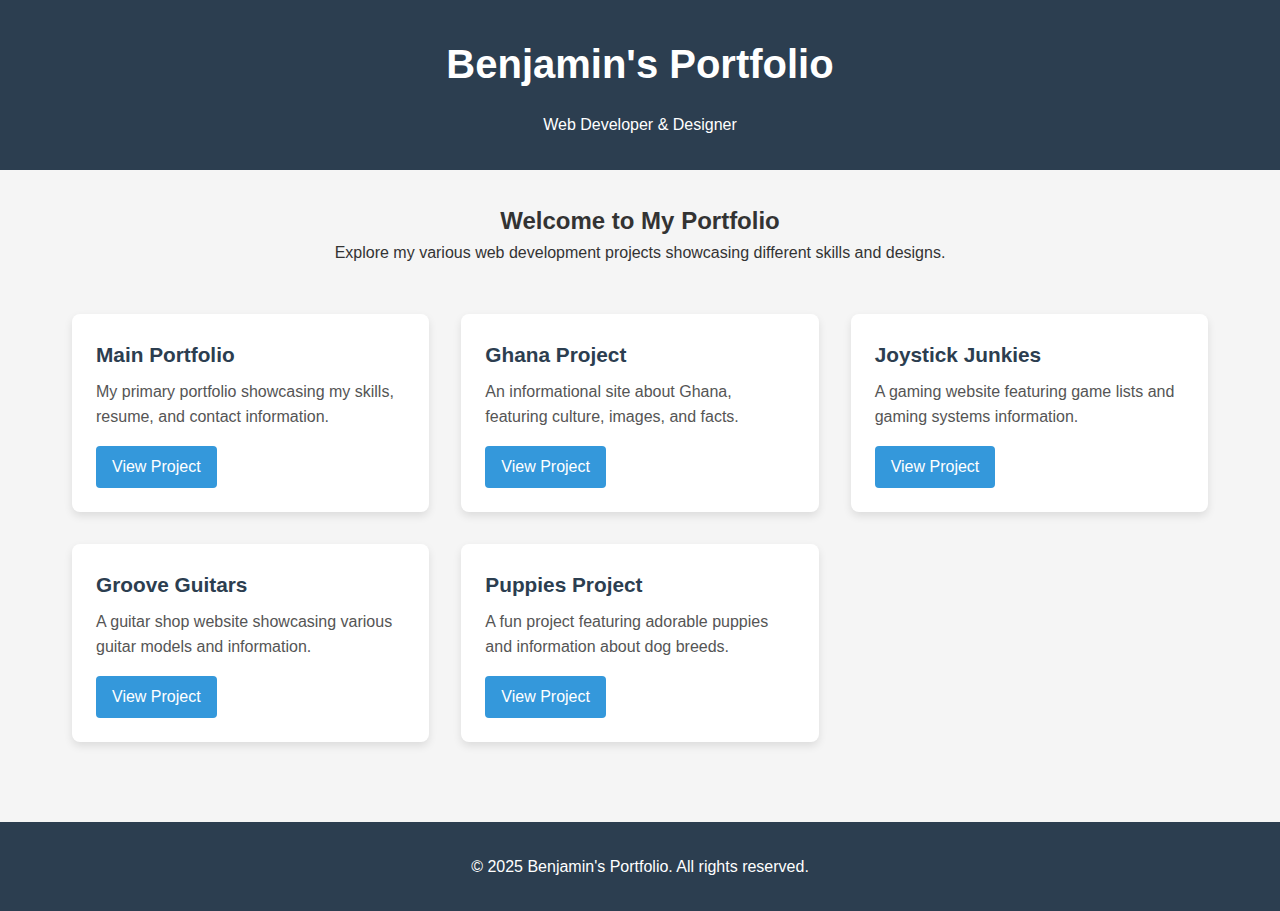
<file: index.html>
<!DOCTYPE html>
<html lang="en">
<head>
    <meta charset="UTF-8">
    <meta name="viewport" content="width=device-width, initial-scale=1.0">
    <title>Benjamin's Portfolio</title>
    <style>
        * {
            margin: 0;
            padding: 0;
            box-sizing: border-box;
            font-family: 'Segoe UI', Tahoma, Geneva, Verdana, sans-serif;
        }
        
        body {
            background-color: #f5f5f5;
            color: #333;
            line-height: 1.6;
        }
        
        header {
            background-color: #2c3e50;
            color: white;
            padding: 2rem 0;
            text-align: center;
        }
        
        h1 {
            font-size: 2.5rem;
            margin-bottom: 1rem;
        }
        
        .container {
            max-width: 1200px;
            margin: 0 auto;
            padding: 2rem;
        }
        
        .intro {
            text-align: center;
            margin-bottom: 3rem;
        }
        
        .projects {
            display: grid;
            grid-template-columns: repeat(auto-fit, minmax(300px, 1fr));
            gap: 2rem;
        }
        
        .project-card {
            background: white;
            border-radius: 8px;
            overflow: hidden;
            box-shadow: 0 4px 8px rgba(0,0,0,0.1);
            transition: transform 0.3s ease, box-shadow 0.3s ease;
        }
        
        .project-card:hover {
            transform: translateY(-5px);
            box-shadow: 0 6px 12px rgba(0,0,0,0.15);
        }
        
        .project-content {
            padding: 1.5rem;
        }
        
        .project-title {
            font-size: 1.3rem;
            margin-bottom: 0.5rem;
            color: #2c3e50;
        }
        
        .project-description {
            margin-bottom: 1rem;
            color: #555;
        }
        
        .project-link {
            display: inline-block;
            background-color: #3498db;
            color: white;
            padding: 0.5rem 1rem;
            border-radius: 4px;
            text-decoration: none;
            font-weight: 500;
            transition: background-color 0.3s ease;
        }
        
        .project-link:hover {
            background-color: #2980b9;
        }
        
        footer {
            text-align: center;
            padding: 2rem;
            background-color: #2c3e50;
            color: white;
            margin-top: 3rem;
        }
    </style>
</head>
<body>
    <header>
        <h1>Benjamin's Portfolio</h1>
        <p>Web Developer & Designer</p>
    </header>
    
    <div class="container">
        <section class="intro">
            <h2>Welcome to My Portfolio</h2>
            <p>Explore my various web development projects showcasing different skills and designs.</p>
        </section>
        
        <section class="projects">
            <div class="project-card">
                <div class="project-content">
                    <h3 class="project-title">Main Portfolio</h3>
                    <p class="project-description">My primary portfolio showcasing my skills, resume, and contact information.</p>
                    <a href="benjamin-portfolio/portfolio/index.html" class="project-link">View Project</a>
                </div>
            </div>
            
            <div class="project-card">
                <div class="project-content">
                    <h3 class="project-title">Ghana Project</h3>
                    <p class="project-description">An informational site about Ghana, featuring culture, images, and facts.</p>
                    <a href="benjamin-portfolio/Ghana/index.html" class="project-link">View Project</a>
                </div>
            </div>
            
            <div class="project-card">
                <div class="project-content">
                    <h3 class="project-title">Joystick Junkies</h3>
                    <p class="project-description">A gaming website featuring game lists and gaming systems information.</p>
                    <a href="benjamin-portfolio/joystick-junkies/index.html" class="project-link">View Project</a>
                </div>
            </div>
            
            <div class="project-card">
                <div class="project-content">
                    <h3 class="project-title">Groove Guitars</h3>
                    <p class="project-description">A guitar shop website showcasing various guitar models and information.</p>
                    <a href="benjamin-portfolio/portfolio/groove-guitars/index.html" class="project-link">View Project</a>
                </div>
            </div>
            
            <div class="project-card">
                <div class="project-content">
                    <h3 class="project-title">Puppies Project</h3>
                    <p class="project-description">A fun project featuring adorable puppies and information about dog breeds.</p>
                    <a href="benjamin-portfolio/portfolio/puppies/index.html" class="project-link">View Project</a>
                </div>
            </div>
        </section>
    </div>
    
    <footer>
        <p>&copy; 2025 Benjamin's Portfolio. All rights reserved.</p>
    </footer>
</body>
</html>
</file>
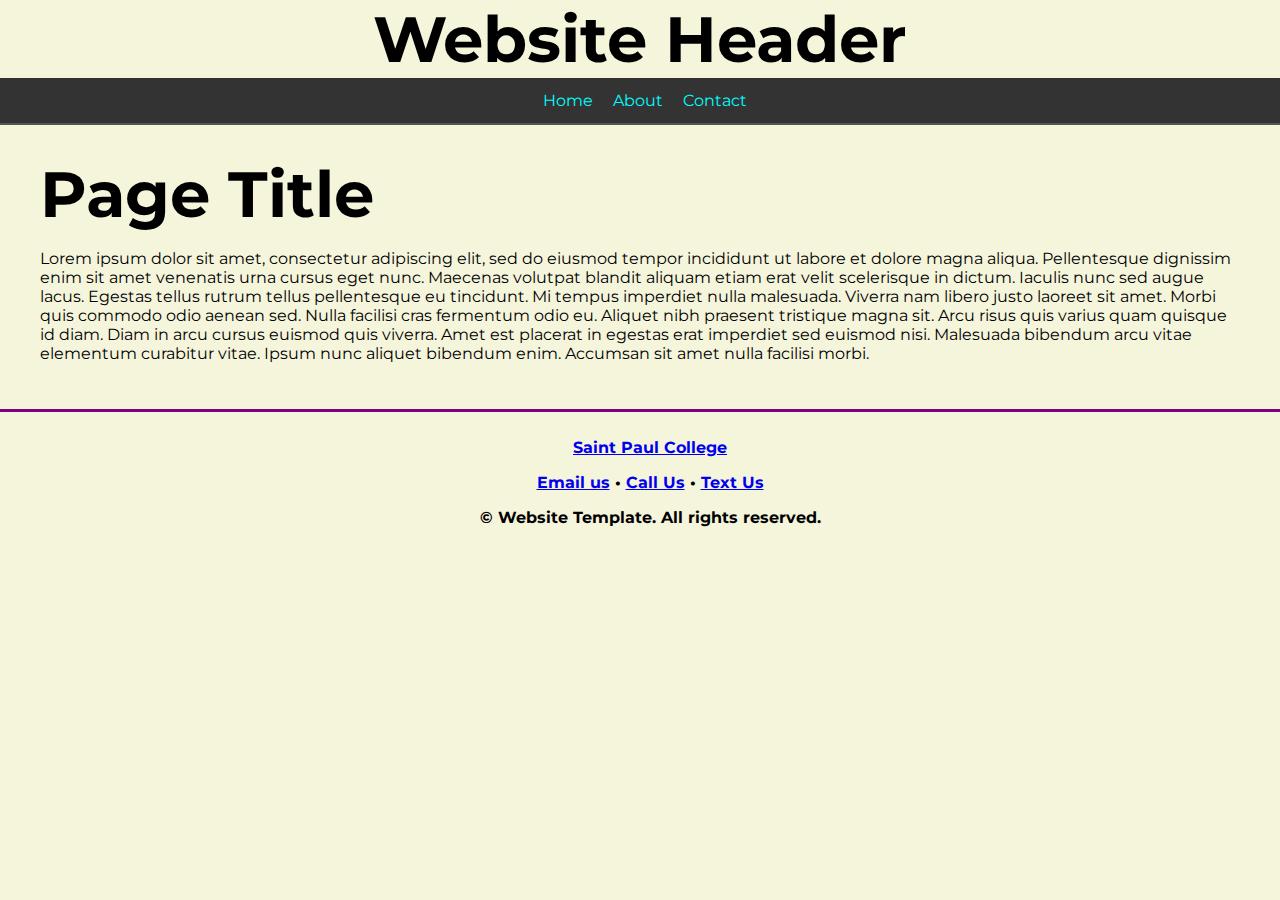
<file: Ghana/index.html>
<!DOCTYPE html>
<html lang="en">
<head>
    <meta charset="UTF-8" />
    <meta name="viewport" content="width=device-width, initial-scale=1.0" />
    <meta name="description" content="This is an example of a meta description. This will often show up in search results so it is important to write a high quality description for each page of a website" />
    <title>WEBSITE NAME::PAGE NAME</title>
    <link rel="stylesheet" href="style.css" />
</head>
<body>
    <header>
        <h1> Website Header</h1>
        <nav>
            <ul>
                <li><a href="index.html">Home</a></li>
                <li><a href="about.html">About</a></li>
                <li><a href="contact.html">Contact</a></li>
            </ul>
        </nav>
    </header>

    <main>
        <h1>Page Title</h1>
        <p>
            Lorem ipsum dolor sit amet, consectetur adipiscing elit, sed do eiusmod tempor incididunt ut labore et dolore magna aliqua. Pellentesque dignissim enim sit amet venenatis urna cursus eget nunc. Maecenas volutpat blandit aliquam etiam erat velit scelerisque in dictum. Iaculis nunc sed augue lacus. Egestas tellus rutrum tellus pellentesque eu tincidunt. Mi tempus imperdiet nulla malesuada. Viverra nam libero justo laoreet sit amet. Morbi quis commodo odio aenean sed. Nulla facilisi cras fermentum odio eu. Aliquet nibh praesent tristique magna sit. Arcu risus quis varius quam quisque id diam. Diam in arcu cursus euismod quis viverra. Amet est placerat in egestas erat imperdiet sed euismod nisi. Malesuada bibendum arcu vitae elementum curabitur vitae. Ipsum nunc aliquet bibendum enim. Accumsan sit amet nulla facilisi morbi.
        </p>
    </main>

    <footer>
        <p><a href="https://saintpaul.edu/">Saint Paul College</a></p>
        <p>
            <a href="mailto:ex0362ne@go.minnstate.edu">Email us</a> &bull;
            <a href="tell:6510000000">Call Us</a> &bull;
            <a href="sms:6510000000">Text Us</a>
        </p>
        <p>&copy; Website Template. All rights reserved.</p>
    </footer>
</body>
</html>
</file>
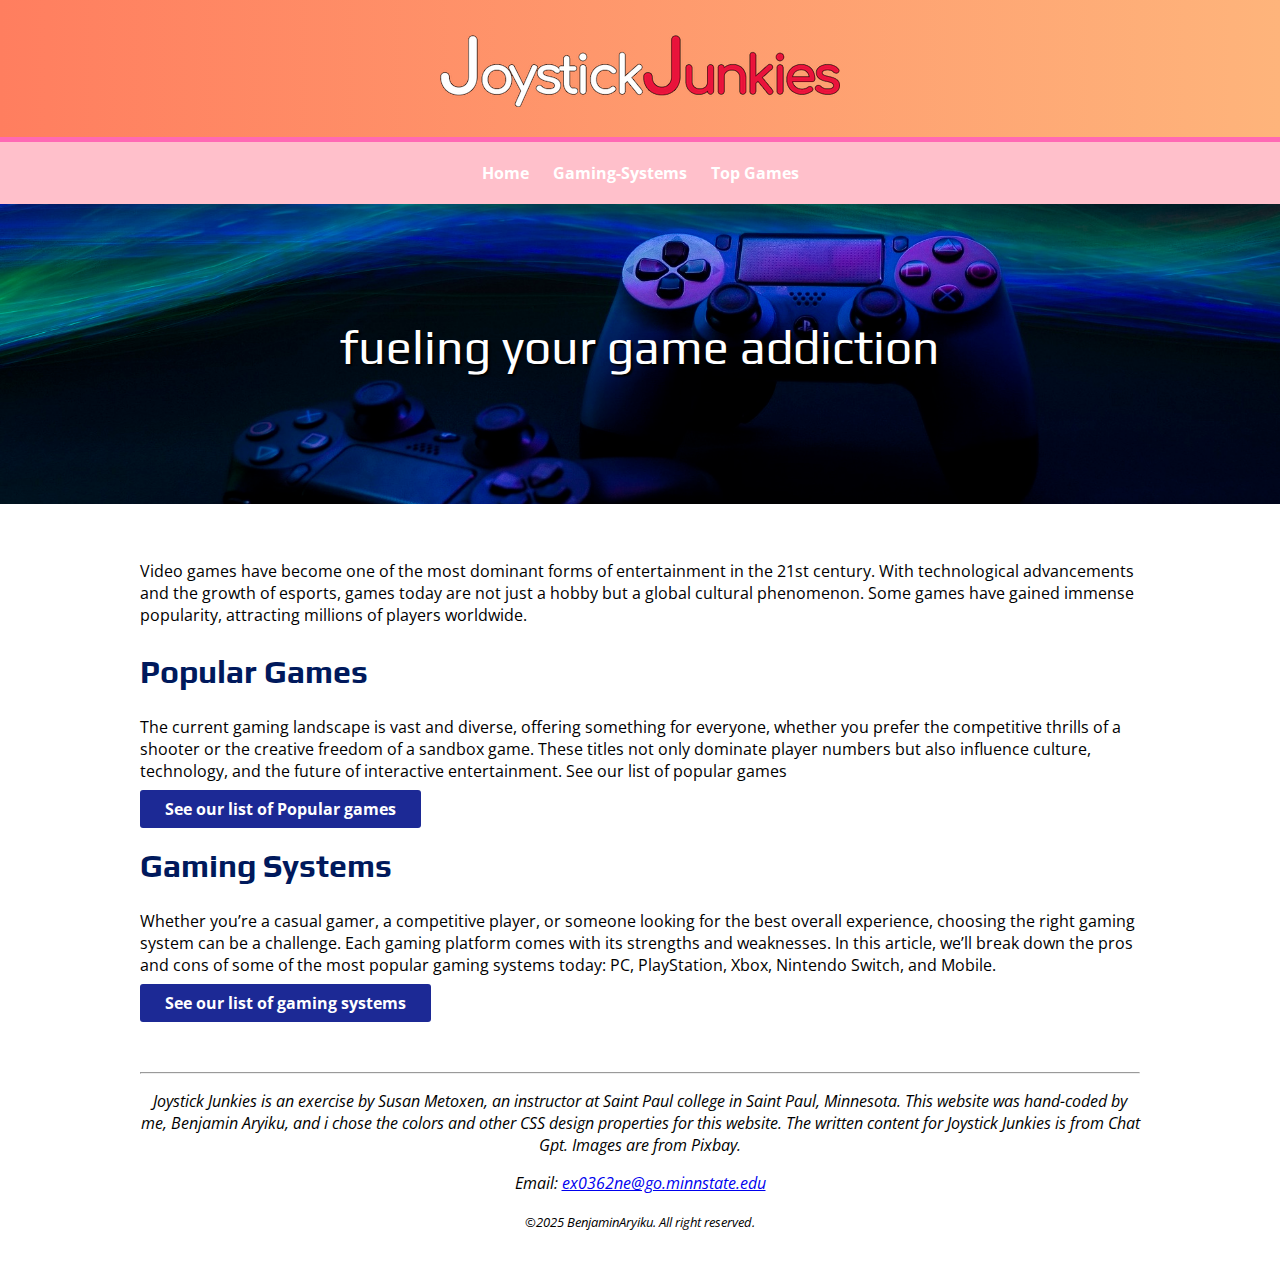
<file: benjamin-portfolio/joystick-junkies/index.html>
<!DOCTYPE html>
<html lang="en">
    <head>
        <meta charset="utf-8">
        <meta name="viewport" content="width=device-width, initial-scale=1, minimum-scale=1"/>
        <title>Joystick Junkies</title>
        <link rel="stylesheet" href="style.css">
   </head>
    
    <body>
        <header>
            <a href="index.html">
               <img src="images/logo.png" width="400" height="72" alt="logo" class="logo">
           </a>
        </header>
        <nav>
            <ul>
                <li><a href="index.html">Home</a>
                <li><a href="gaming-systems.html">Gaming-Systems</a>
                <li><a href="game-list.html">Top Games</a>

            </ul>    
        </nav>
        <div class="home-hero">
            <h1>fueling your game addiction</h1>
        </div>
        <main>
            <img src="images/gamer1.jpg" height="600" width="600" alt="A gamer playing video games" class="float-right">

</p>Video games have become one of the most dominant forms of entertainment in the 21st century. With technological advancements and the growth of esports, games today are not just a hobby but a global cultural phenomenon. Some games have gained immense popularity, attracting millions of players worldwide.</p>

<h2>Popular Games</h2>

<p>The current gaming landscape is vast and diverse, offering something for everyone, whether you prefer the competitive thrills of a shooter or the creative freedom of a sandbox game. These titles not only dominate player numbers but also influence culture, technology, and the future of interactive entertainment. 
See our list of popular games</p>

<a href="game-list.html" class="button-design" >See our list of Popular games</a>

<h2>Gaming Systems</h2>

<p>Whether you’re a casual gamer, a competitive player, or someone looking for the best overall experience, choosing the right gaming system can be a challenge. Each gaming platform comes with its strengths and weaknesses. In this article, we’ll break down the pros and cons of some of the most popular gaming systems today: PC, PlayStation, Xbox, Nintendo Switch, and Mobile.</p>

<a href="gaming-systems.html" class="button-design" >See our list of gaming systems</a>

</main>
<footer>
    <hr>
    <p>Joystick Junkies is an exercise by Susan Metoxen, an instructor at Saint Paul college in Saint Paul, Minnesota. This website was hand-coded by me, Benjamin Aryiku, and i chose the colors and other CSS design properties for this website. The written content for Joystick Junkies is from Chat Gpt. Images are from Pixbay.</p>

    <p>Email: <a href="mailto:BenjaminAryiku@joystickjunkie.com">ex0362ne@go.minnstate.edu</a></p>

    <small>&copy;2025 BenjaminAryiku. All right reserved.</small>
</footer>

</body>
</html>
</file>
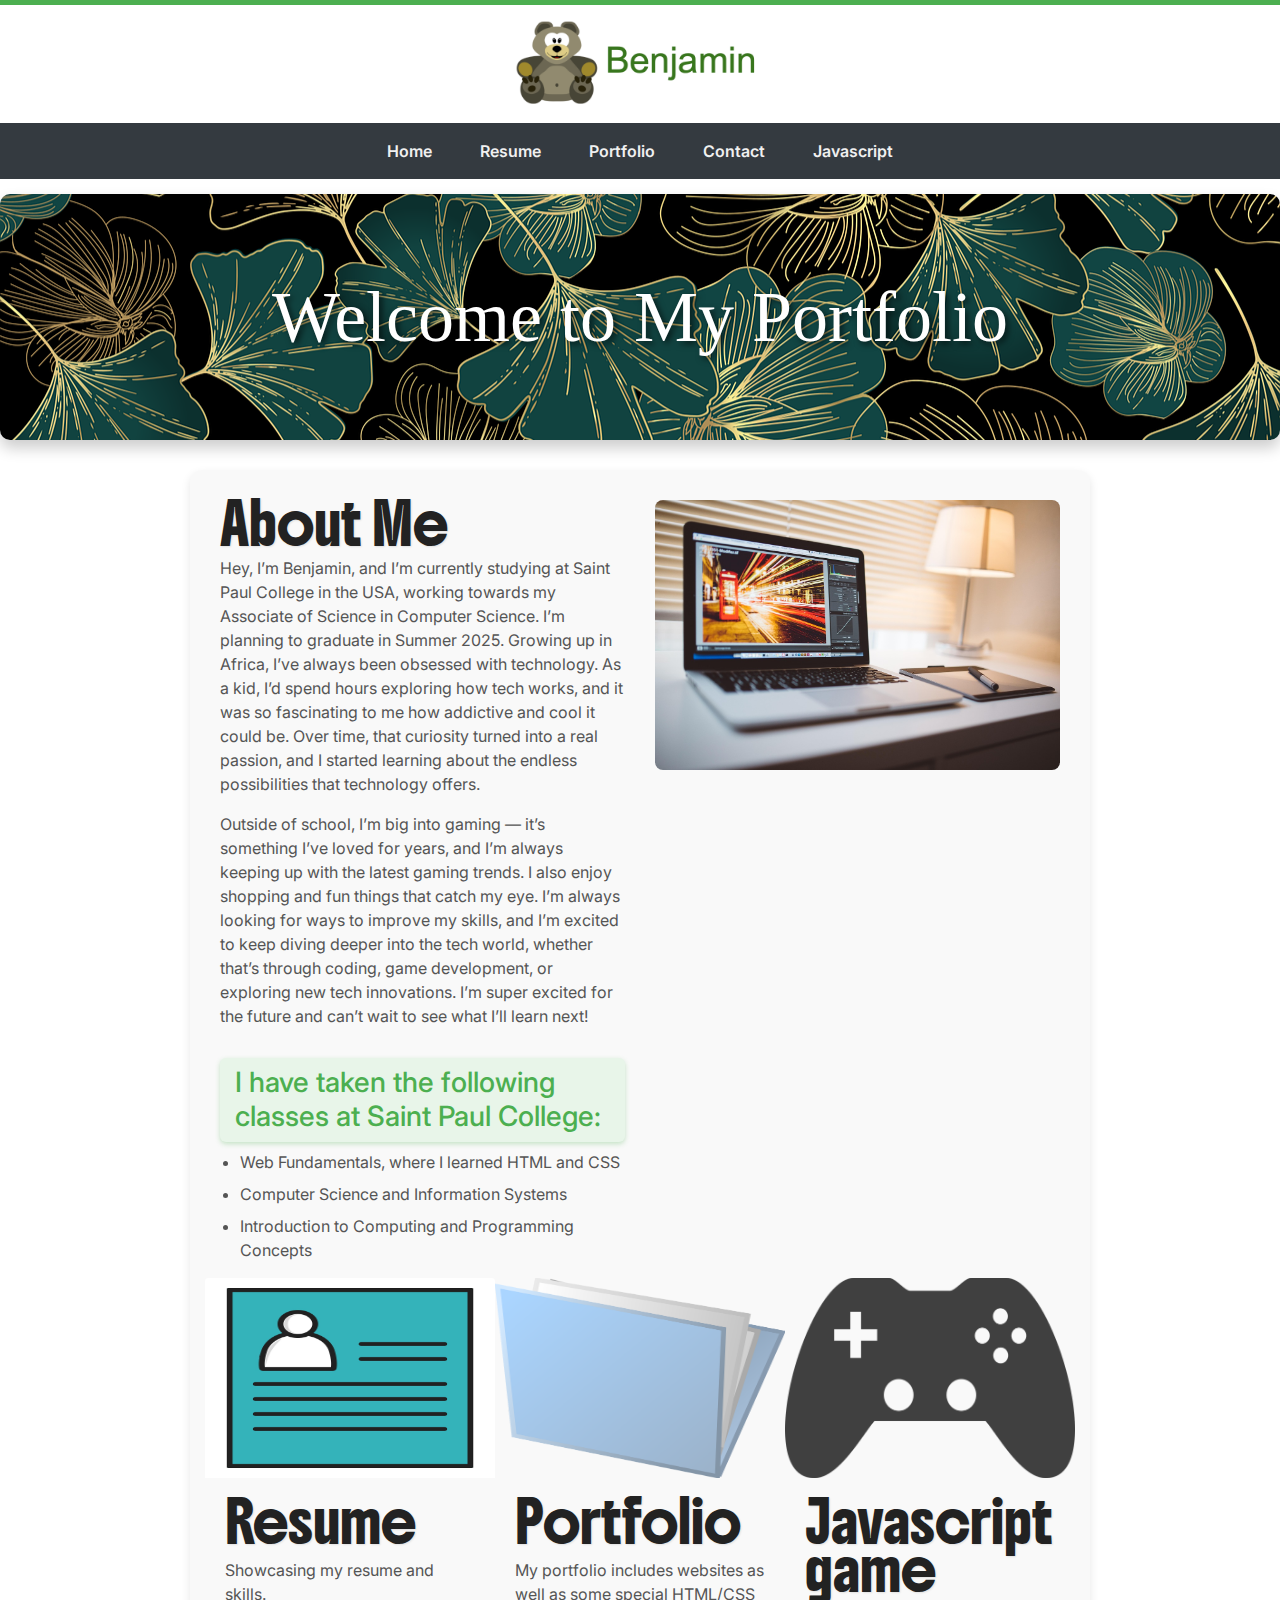
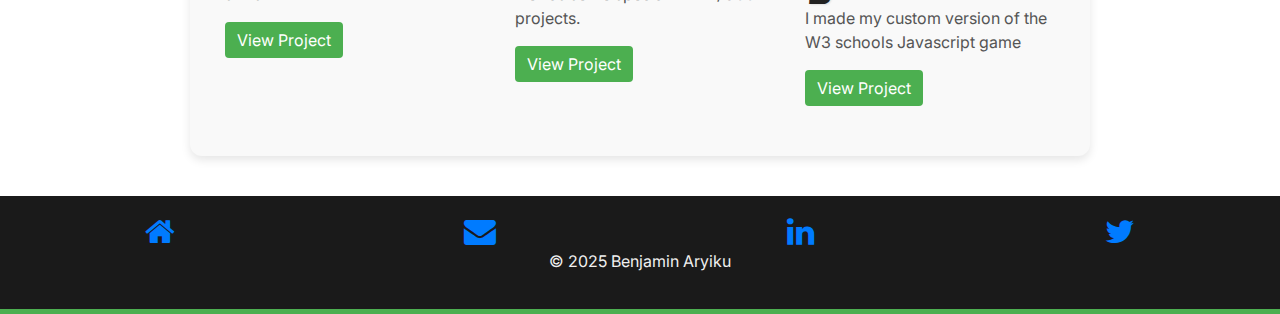
<file: benjamin-portfolio/portfolio/index.html>
<!DOCTYPE html>
<html lang="en">
<head>
    <meta charset="UTF-8">
    <meta name="viewport" content="width=device-width, initial-scale=1.0">
    <title>Benjamin Aryiku Portfolio :: Home</title>
    <meta name="description" content="Welcome to the portfolio of Benjamin Aryiku, a web design and development student.">

    <link rel="stylesheet" href="https://cdnjs.cloudflare.com/ajax/libs/font-awesome/4.7.0/css/font-awesome.min.css">
    <link rel="stylesheet" href="https://cdn.jsdelivr.net/npm/bootstrap@4.6.1/dist/css/bootstrap.min.css">
    <link rel="stylesheet" href="style.css">
</head>
<body>

<header class="text-center">
    <img src="image/logo.png" alt="logo" height="100" width="300" class="img-fluid logo">
    <nav class="navbar navbar-expand-sm navbar-dark bg-dark justify-content-center">
    <ul class="navbar-nav">
        <li class="nav-item mx-3"><a class="nav-link" href="index.html">Home</a></li>
        <li class="nav-item mx-3"><a class="nav-link" href="resume.html">Resume</a></li>
        <li class="nav-item mx-3"><a class="nav-link" href="portfolio.html">Portfolio</a></li>
        <li class="nav-item mx-3"><a class="nav-link" href="contact.html">Contact</a></li>
        <li class="nav-item mx-3"><a class="nav-link" href="javascript.html">Javascript</a></li>
        
    </ul>
</nav>
</header>


<div class="home-hero text-center">
    <h1>Welcome to My Portfolio</h1>
</div>

<main class="container-fluid">
    <div class="row">
        <div class="col-sm-6">
            <h1>About Me</h1>
            <p>Hey, I’m Benjamin, and I’m currently studying at Saint Paul College in the USA, working towards my Associate of Science in Computer Science. I’m planning to graduate in Summer 2025. Growing up in Africa, I’ve always been obsessed with technology. As a kid, I’d spend hours exploring how tech works, and it was so fascinating to me how addictive and cool it could be. Over time, that curiosity turned into a real passion, and I started learning about the endless possibilities that technology offers. </p>
            <p>Outside of school, I’m big into gaming — it’s something I’ve loved for years, and I’m always keeping up with the latest gaming trends. I also enjoy shopping and fun things that catch my eye. I’m always looking for ways to improve my skills, and I’m excited to keep diving deeper into the tech world, whether that’s through coding, game development, or exploring new tech innovations. I’m super excited for the future and can’t wait to see what I’ll learn next! </p>

            <h3>I have taken the following classes at Saint Paul College:</h3>
            <ul>
                <li>Web Fundamentals, where I learned HTML and CSS</li>
                <li>Computer Science and Information Systems</li>
                <li>Introduction to Computing and Programming Concepts</li>
            </ul>
        </div>

        <div class="col-sm-6">
            <img src="image/computer-767781_1280.jpg" height="446" width="640" alt="Photo of a computer Benjamin will use to work" class="home-photo">
        </div>
    </div>

 <div class="row">
  <div class="col-sm-4">
      <div class="row">
        <img src="resume.png" class="card-img-top" alt="Resume Project" style="height: 200px;">
          <div class="card-body">
              <h1 class="card-title">Resume</h1>
              <p class="card-text">Showcasing my resume and skills.</p>
              <a href="resume.html" class="btn btn-primary" target="_blank">View Project</a>
          </div>
      </div>
  </div>
  <div class="col-sm-4">
      <div class="row">
          <img src="p.png" class="card-img-top" alt="Portfolio Project" style="height: 200px;">
          <div class="card-body">
              <h1 class="card-title">Portfolio</h1>
              <p class="card-text">My portfolio includes websites as well as some special HTML/CSS projects.</p>
              <a href="portfolio.html" class="btn btn-primary" target="_blank">View Project</a>
          </div>
      </div>
  </div>
  <div class="col-sm-4">
      <div class="row">
          <img src="game.png" class="card-img-top" alt="avaScript Game Project" style="height: 200px;">
          <div class="card-body">
              <h1 class="card-title">Javascript game</h1>
              <p class="card-text">I made my custom version of the W3 schools Javascript game</p>
              <a href="javascript.html" class="btn btn-primary" target="_blank">View Project</a>
          </div>
      </div>
  </div>
</div>


</main>

<footer>

  <div class="container-fluid">
    <div class="row text-center">
      <div class="col-sm-3">
        <a href="index.html"><i class="fa fa-home fa-2x" aria-hidden="true"></i></a>
      </div>
      <div class="col-sm-3">
        <a href="mailto:baryiku8@gmail.com"><i class="fa fa-envelope fa-2x" aria-hidden="true"></i></a>
      </div>
      <div class="col-sm-3">
        <a href="https://www.linkedin.com/authwall?trk=qf&original_referer=&sessionRedirect=https%3A%2F%2Fwww.linkedin.com%2F" target="_blank" rel="noopener noreferrer"><i class="fa fa-linkedin fa-2x" aria-hidden="true"></i></a>
      </div>
      <div class="col-sm-3">
        <a href="https://x.com/benmoney120" target="_blank" rel="noopener noreferrer"><i class="fa fa-twitter fa-2x" aria-hidden="true"></i></a>
      </div>
      
    </div>
  </div>

    
        <p>&copy; 2025 Benjamin Aryiku</p>
</footer>


<script src="https://cdn.jsdelivr.net/npm/jquery@3.6.0/dist/jquery.slim.min.js"></script>
<script src="https://cdn.jsdelivr.net/npm/popper.js@1.16.1/dist/umd/popper.min.js"></script>
<script src="https://cdn.jsdelivr.net/npm/bootstrap@4.6.1/dist/js/bootstrap.bundle.min.js"></script>

</body>
</html>
</file>
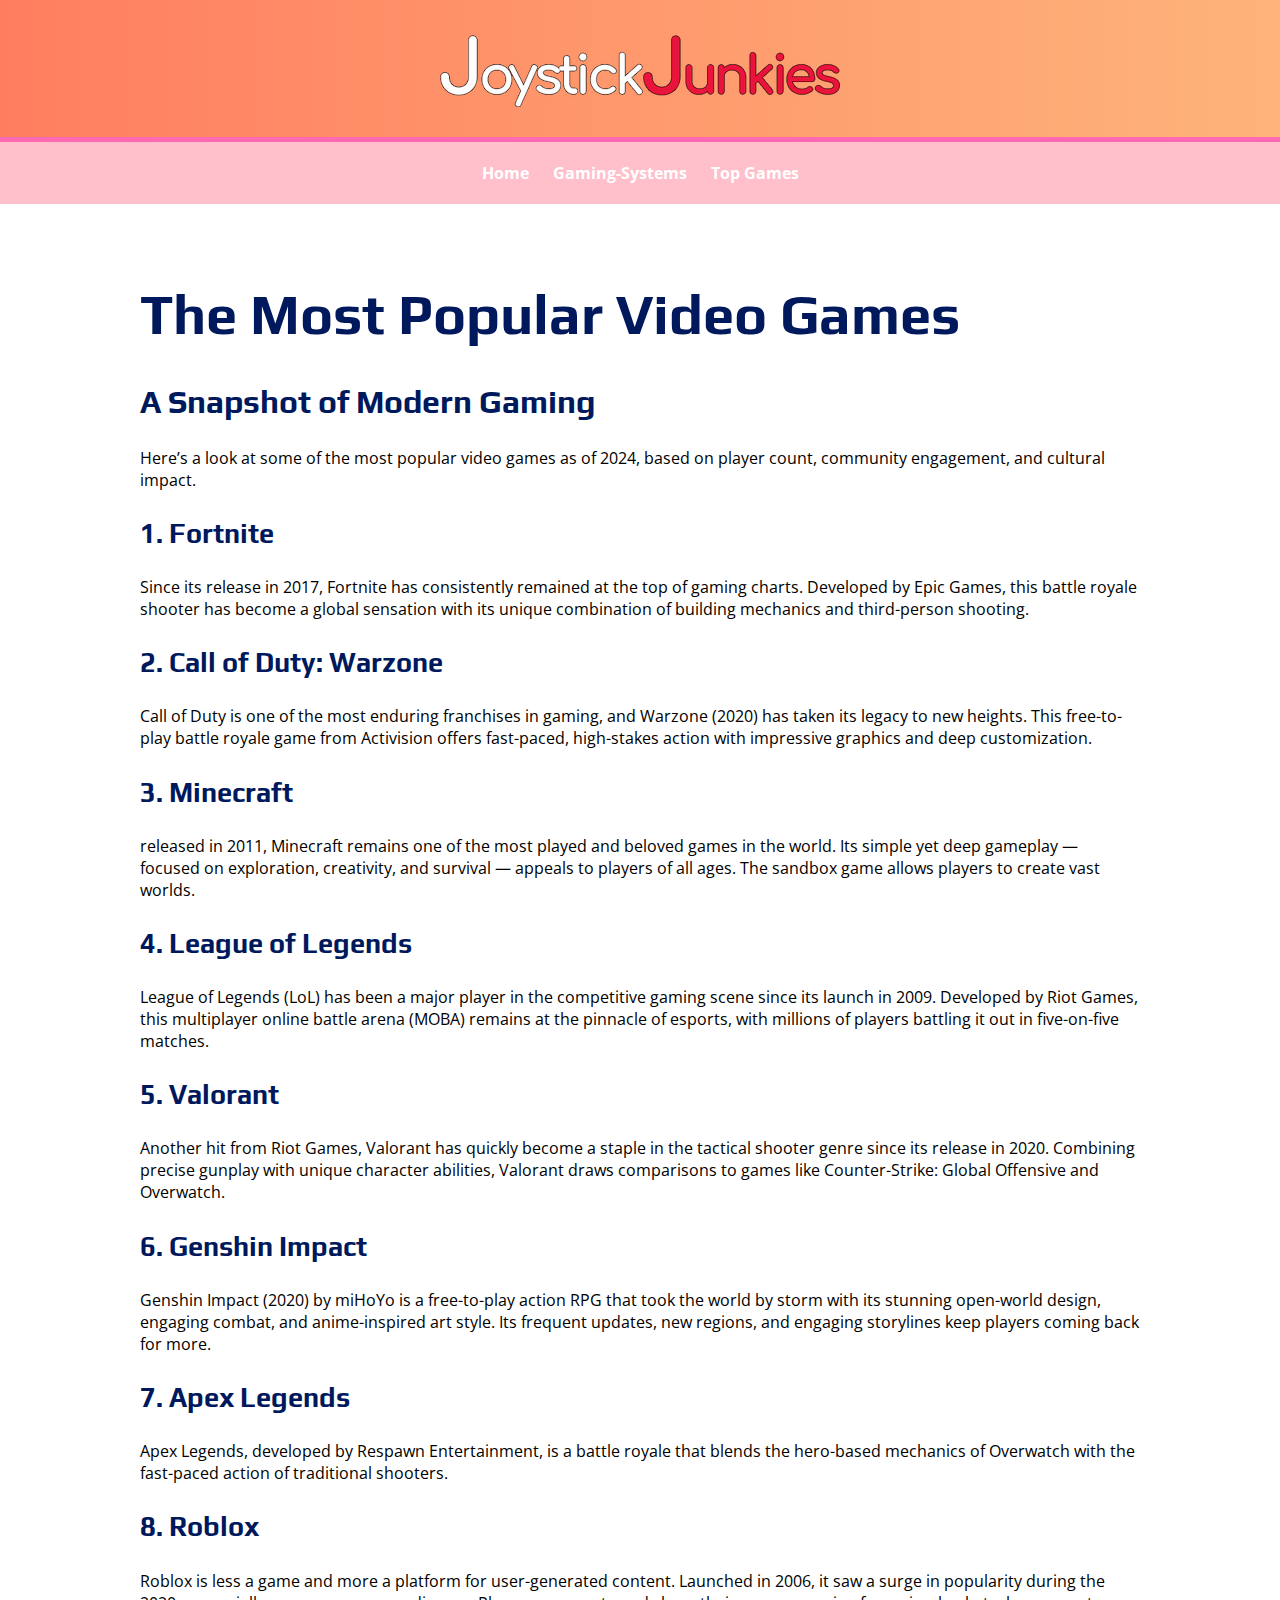
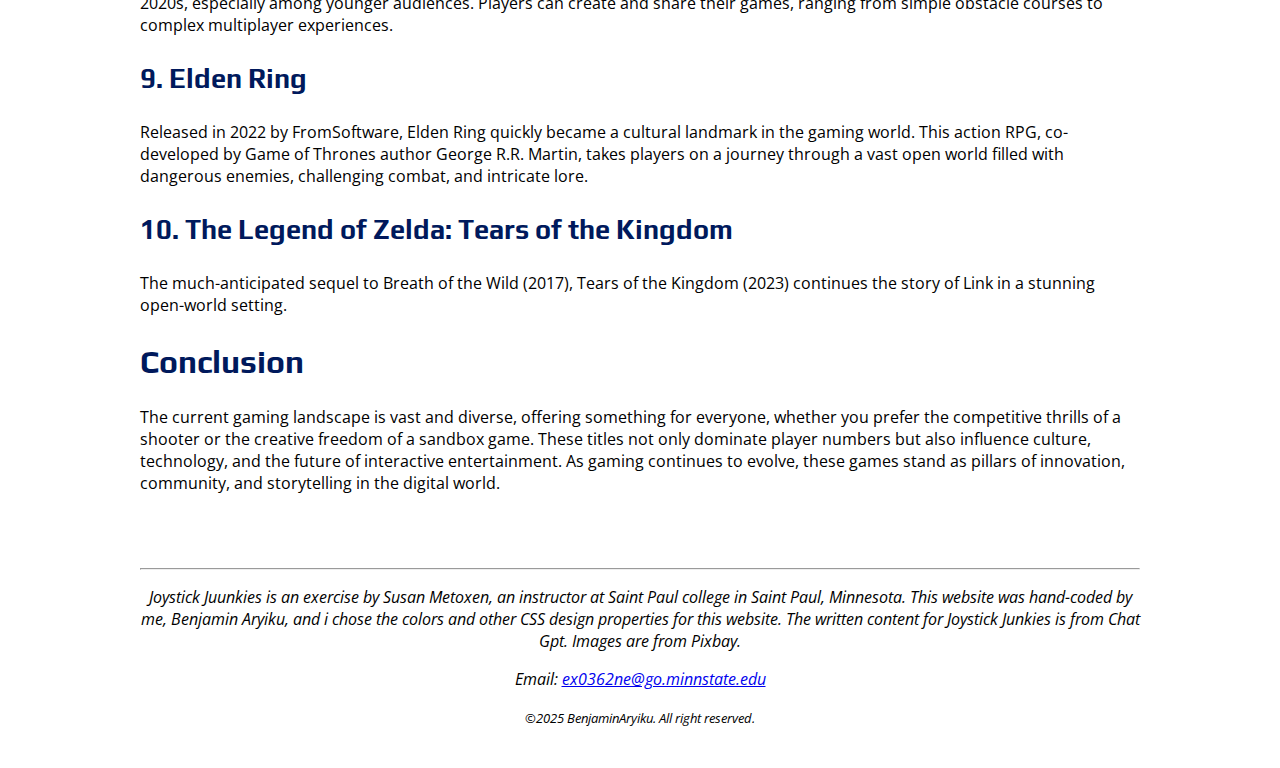
<file: benjamin-portfolio/joystick-junkies/game-list.html>
<!DOCTYPE html>
<Html lang= "en">
    <head>
        <meta charset="utf-8">
        <meta name="viewport" content="width=device-width, initial-scale=1, minimum-scale=1" />
        <title>Joystick Junkies</title>
        <link rel="stylesheet" href="style.css">
    </head>
    <body>
        <header>
            <img src="images/logo.png" width="400" height="72" alt="logo" class="logo">

            
        </header>
        <nav>
            <ul>
                <li><a href="index.html">Home</a>
                <li><a href="gaming-systems.html">Gaming-Systems</a>
                <li><a href="game-list.html">Top Games</a>

            </ul>    
        </nav>
        
        </div>
        <main>

<h1>The Most Popular Video Games</h1>


<h2>A Snapshot of Modern Gaming</h2>

<p>Here’s a look at some of the most popular video games as of 2024, based on player count, community engagement, and cultural impact.</p>

<img src="images/gamer3.jpg" height="600" width="600" alt="A screenshot of Game 3" class="float-left"> <!-- Inserted Image -->

<h3>1. Fortnite</h3>
<p>Since its release in 2017, Fortnite has consistently remained at the top of gaming charts. Developed by Epic Games, this battle royale shooter has become a global sensation with its unique combination of building mechanics and third-person shooting.</p>

<h3>2. Call of Duty: Warzone</h3>
<p>Call of Duty is one of the most enduring franchises in gaming, and Warzone (2020) has taken its legacy to new heights. This free-to-play battle royale game from Activision offers fast-paced, high-stakes action with impressive graphics and deep customization.<p>


<h3>3. Minecraft</h3>
<p>released in 2011, Minecraft remains one of the most played and beloved games in the world. Its simple yet deep gameplay — focused on exploration, creativity, and survival — appeals to players of all ages. The sandbox game allows players to create vast worlds.<p>

<h3>4. League of Legends</h3>
<p>League of Legends (LoL) has been a major player in the competitive gaming scene since its launch in 2009. Developed by Riot Games, this multiplayer online battle arena (MOBA) remains at the pinnacle of esports, with millions of players battling it out in five-on-five matches.<p>


<h3>5. Valorant</h3>
<p>Another hit from Riot Games, Valorant has quickly become a staple in the tactical shooter genre since its release in 2020. Combining precise gunplay with unique character abilities, Valorant draws comparisons to games like Counter-Strike: Global Offensive and Overwatch.<p>

<h3>6. Genshin Impact</h3>
<p>Genshin Impact (2020) by miHoYo is a free-to-play action RPG that took the world by storm with its stunning open-world design, engaging combat, and anime-inspired art style. Its frequent updates, new regions, and engaging storylines keep players coming back for more.<p>

<h3>7. Apex Legends</h3>
<p>Apex Legends, developed by Respawn Entertainment, is a battle royale that blends the hero-based mechanics of Overwatch with the fast-paced action of traditional shooters.<p>

<h3>8. Roblox</h3>
<p>Roblox is less a game and more a platform for user-generated content. Launched in 2006, it saw a surge in popularity during the 2020s, especially among younger audiences. Players can create and share their games, ranging from simple obstacle courses to complex multiplayer experiences.<p>

<h3>9. Elden Ring</h3>
<p>Released in 2022 by FromSoftware, Elden Ring quickly became a cultural landmark in the gaming world. This action RPG, co-developed by Game of Thrones author George R.R. Martin, takes players on a journey through a vast open world filled with dangerous enemies, challenging combat, and intricate lore.<p>

<h3>10. The Legend of Zelda: Tears of the Kingdom</h3>
<p>The much-anticipated sequel to Breath of the Wild (2017), Tears of the Kingdom (2023) continues the story of Link in a stunning open-world setting. </p>

<h2>Conclusion</h2>
<p>The current gaming landscape is vast and diverse, offering something for everyone, whether you prefer the competitive thrills of a shooter or the creative freedom of a sandbox game. These titles not only dominate player numbers but also influence culture, technology, and the future of interactive entertainment. As gaming continues to evolve, these games stand as pillars of innovation, community, and storytelling in the digital world.</p>
</main>
<footer>
    <hr>
    <p>Joystick Juunkies is an exercise by Susan Metoxen, an instructor at Saint Paul college in Saint Paul, Minnesota. This website was hand-coded by me, Benjamin Aryiku, and i chose the colors and other CSS design properties for this website. The written content for Joystick Junkies is from Chat Gpt. Images are from Pixbay.</p>

    <p>Email: <a href="mailto:BenjaminAryiku@joystickjunie.com">ex0362ne@go.minnstate.edu</a></p>

    <small>&copy;2025 BenjaminAryiku. All right reserved.</small>
</footer>
</file>
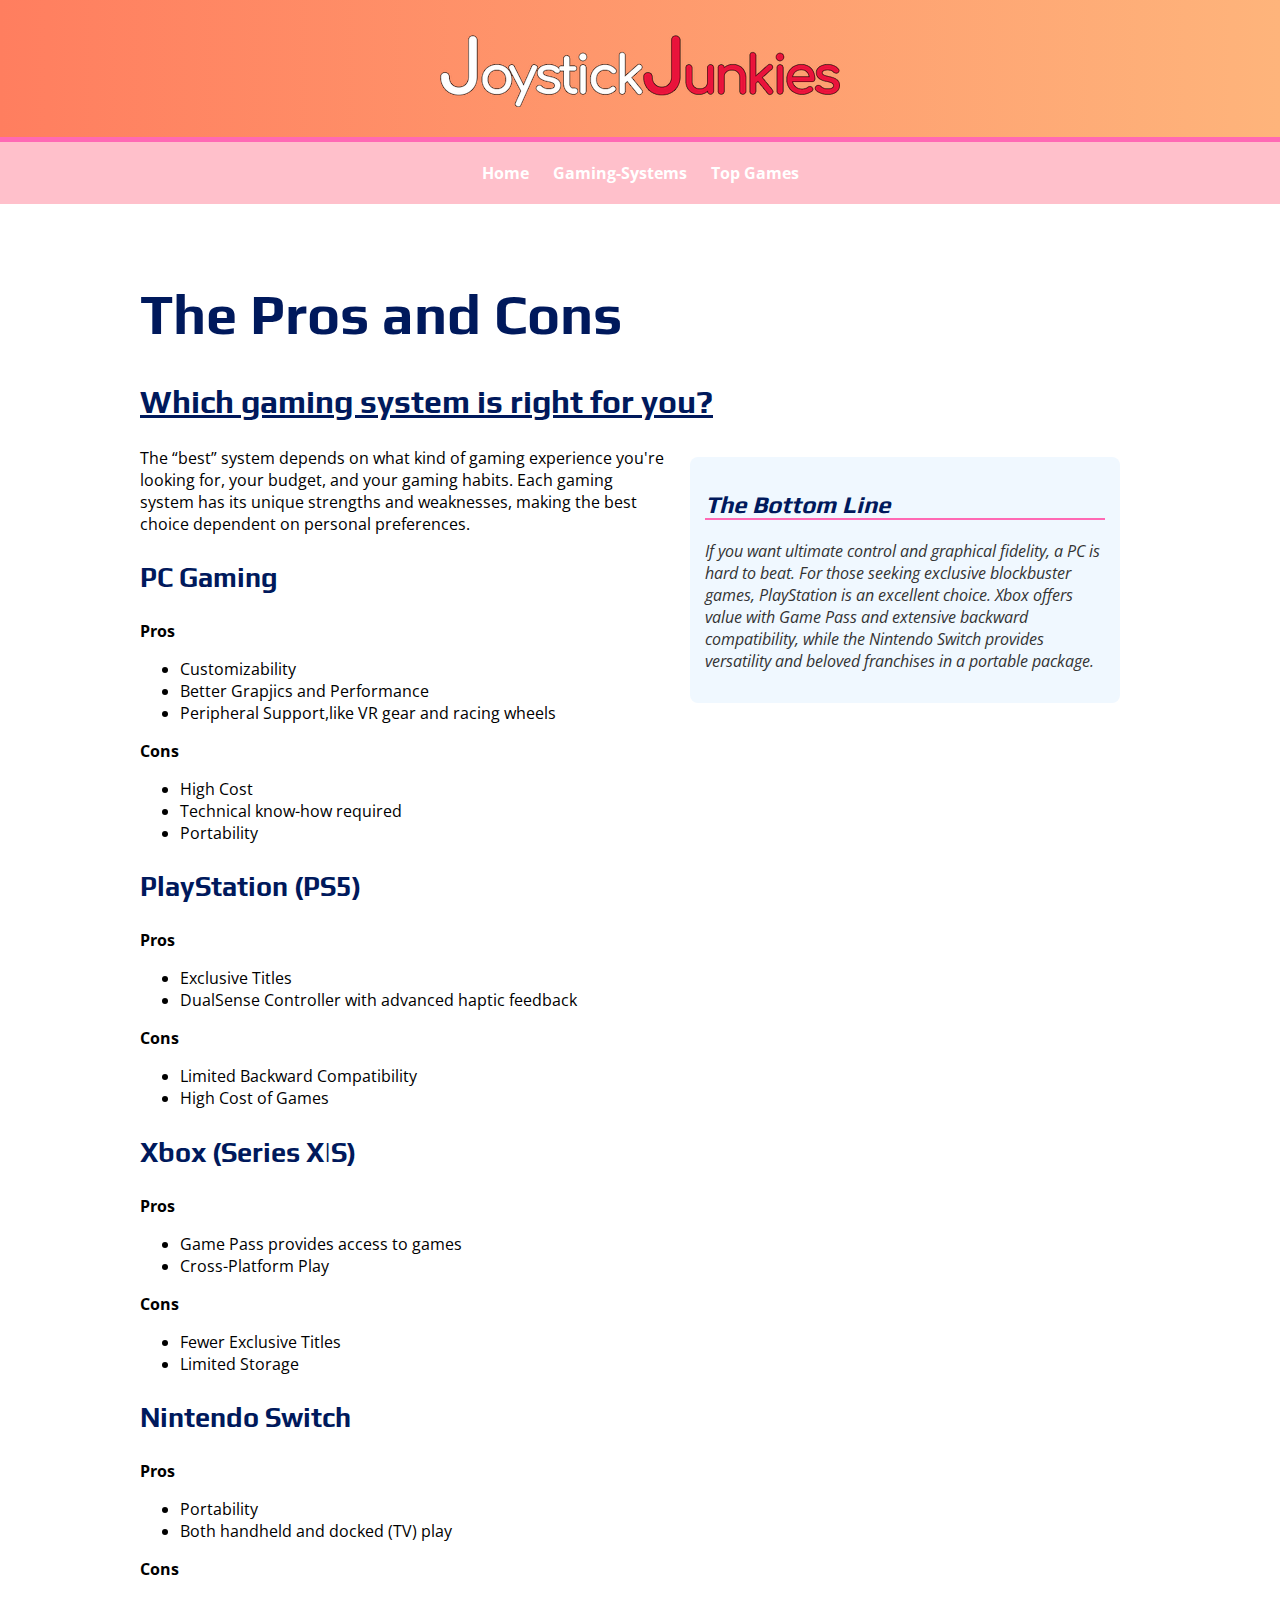
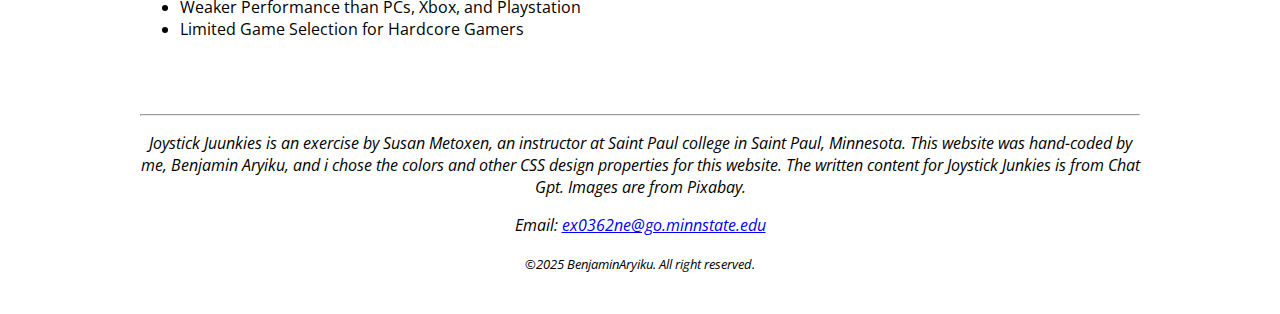
<file: benjamin-portfolio/joystick-junkies/gaming-systems.html>
<!-- Content for the <main> section  -->
    <!DOCTYPE html>
    <Html lang= "en">
    <head>
        <meta charset="utf-8">
        <meta name="viewport" content="width=device-width, initial-scale=1, minimum-scale=1" />
        <title>Joystick Junkies</title>
        <link rel="stylesheet" href="style.css">
    </head>
    <body>
            <header>
            <img src="images/logo.png" width="400" height="72" alt="logo" class="logo">

            
        </header>
            <nav>
            <ul>
                <li><a href="index.html">Home</a>
                <li><a href="gaming-systems.html">Gaming-Systems</a>
                <li><a href="game-list.html">Top Games</a>

            </ul>    
        </nav>
    
            <main>
<h1>The Pros and Cons</h1>
<h2><u>Which gaming system is right for you?</u></h2>
<div class="text-box">
<h2>The Bottom Line</h2>
<p>If you want ultimate control and graphical fidelity, a PC is hard to beat. For those seeking exclusive blockbuster games, PlayStation is an excellent choice. Xbox offers value with Game Pass and extensive backward compatibility, while the Nintendo Switch provides versatility and beloved franchises in a portable package.</p>
</div>
<p>The “best” system depends on what kind of gaming experience you're looking for, your budget, and your gaming habits. Each gaming system has its unique strengths and weaknesses, making the best choice dependent on personal preferences.</p>

<h3>PC Gaming</h3>

<p><b>Pros</b></p>
<ul>

    <li>Customizability</li>
    <li>Better Grapjics and Performance</li>
    <li>Peripheral Support,like VR gear and racing wheels</li>
</ul>

<p><b>Cons</b></p>
<ul>
    <li>High Cost</li>
    <li>Technical know-how required</li>
    <li>Portability</li>
</ul>

<h3>PlayStation (PS5)</h3>

<p><b>Pros</b>
<ul>   
    <li>Exclusive Titles</li>
    <li>DualSense Controller with advanced haptic feedback</li>
</ul> 

<p><b>Cons</b></p>
<ul>
    <li>Limited Backward Compatibility</li>
    <li>High Cost of Games</li>
</ul>

<h3>Xbox (Series X|S)</h3>

<p><b>Pros</b></p>
<ul>
    <li>Game Pass provides access to games</li>
    <li>Cross-Platform Play</li>
</ul>

<p><b>Cons</b></p>
<ul>
    <li>Fewer Exclusive Titles</li>
    <li>Limited Storage</li>
</ul>

<h3>Nintendo Switch</h3>

<p><b>Pros</b></p>
<ul>
    <li>Portability</li>
    <li>Both handheld and docked (TV) play</li>
</ul>


<p><b>Cons</b></p>
<ul>
    <li>Weaker Performance than PCs, Xbox, and Playstation</li>
    <li>Limited Game Selection for Hardcore Gamers</li>
</ul>

</main>
<footer>
    <hr>
    <p>Joystick Juunkies is an exercise by Susan Metoxen, an instructor at Saint Paul college in Saint Paul, Minnesota. This website was hand-coded by me, Benjamin Aryiku, and i chose the colors and other CSS design properties for this website. The written content for Joystick Junkies is from Chat Gpt. Images are from Pixabay.</p>

    <p>Email: <a href="mailto:BenjaminAryiku@joystickjunie.com">ex0362ne@go.minnstate.edu</a></p>

    <small>&copy;2025 BenjaminAryiku. All right reserved.</small>
</footer>

</body>
</Html>
</file>
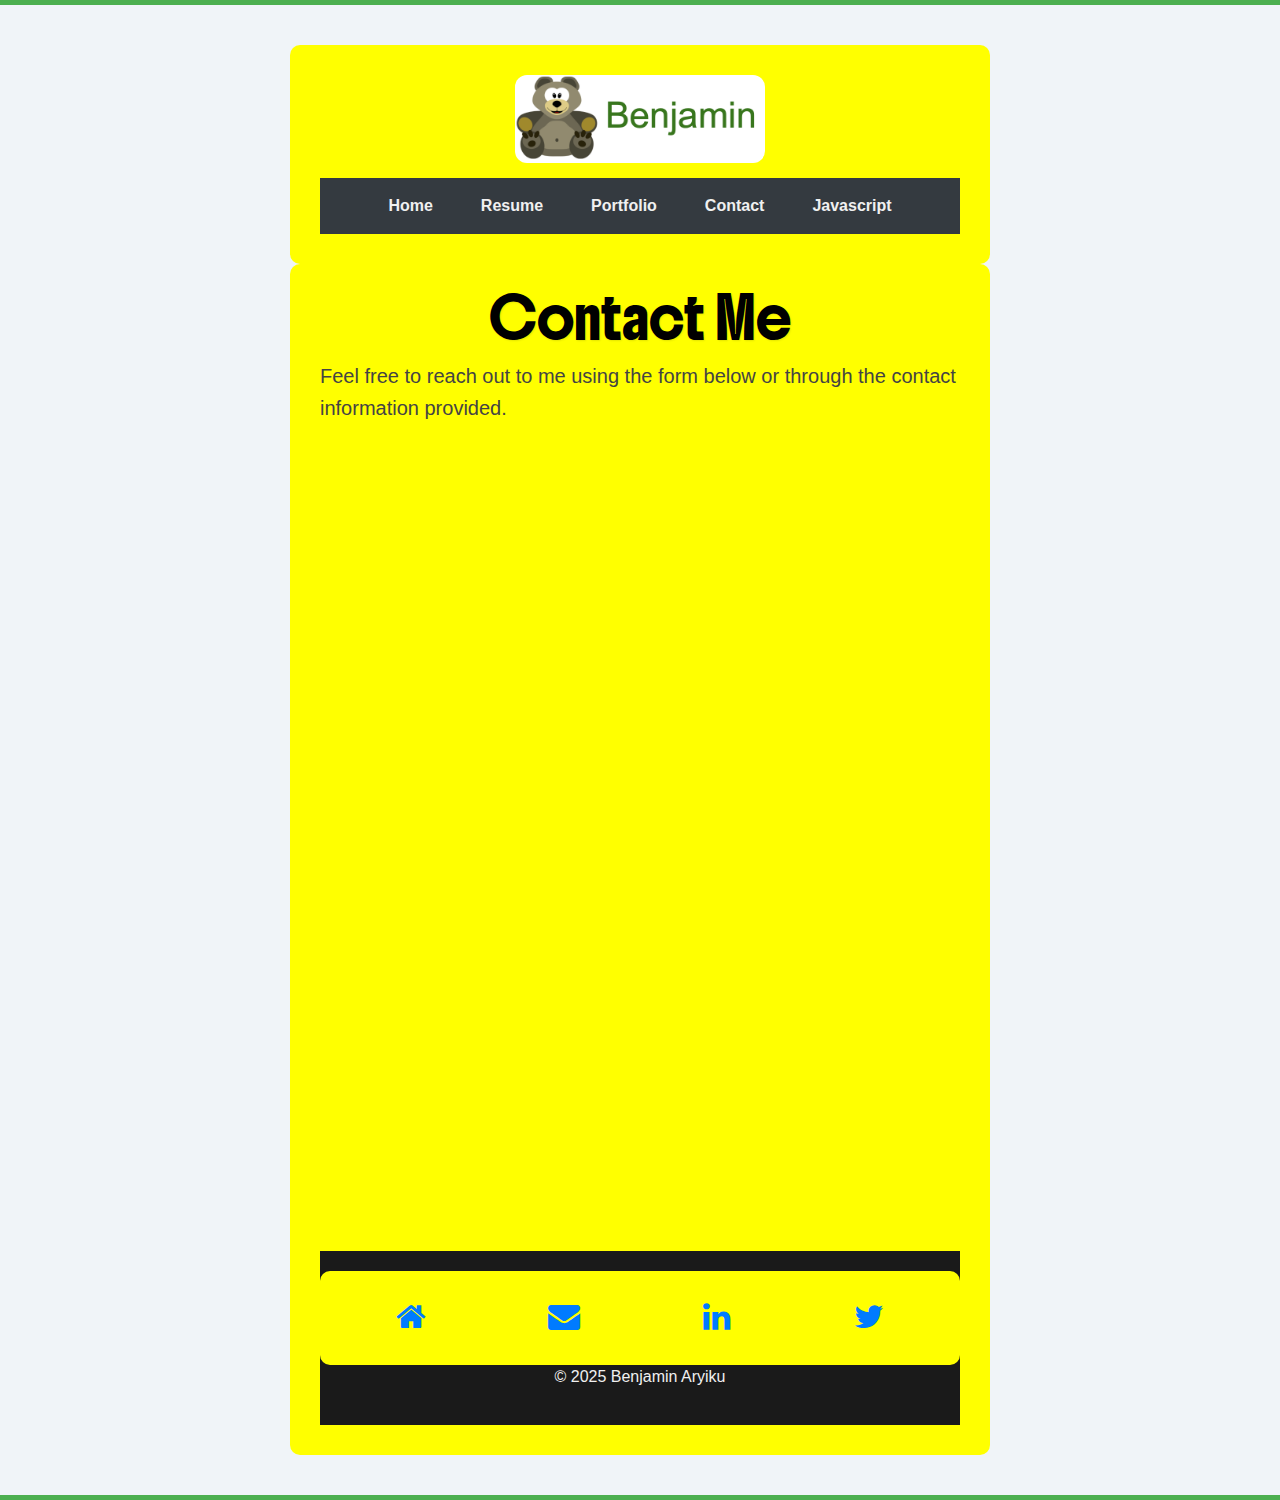
<file: benjamin-portfolio/portfolio/contact.html>
<!DOCTYPE html>
<html lang="en">
<head>
    <meta charset="UTF-8" />
    <meta name="viewport" content="width=device-width, initial-scale=1" />
    <title>Contact - Benjamin Aryiku Portfolio</title>
    <meta name="description" content="Contact Benjamin Aryiku for web design, development, and photography inquiries." />
    <link rel="stylesheet" href="https://cdnjs.cloudflare.com/ajax/libs/font-awesome/4.7.0/css/font-awesome.min.css" />
    <link rel="stylesheet" href="https://cdn.jsdelivr.net/npm/bootstrap@4.6.1/dist/css/bootstrap.min.css" />
    <link rel="stylesheet" href="style.css" />
    <style>
    body {
      font-family: Arial, sans-serif;
      background-color: #f0f4f8;
      margin: 0;
      padding: 40px;
    }

    .container-fluid {
      max-width: 700px;
      margin: auto;
      background-color: yellow;
      padding: 30px;
      border-radius: 10px;
    
    }

    h1 {
      text-align: center;
      color: black;
    }

    iframe {
      width: 100%;
      height: 800px;
      border: none;
    }
  </style>
</head>
<body>
    <header class="container-fluid">
        <img src="image/logo.png" alt="logo" height="100" width="300" class="img-fluid logo" />
        <nav class="navbar navbar-expand-sm navbar-dark bg-dark justify-content-center">
            <ul class="navbar-nav">
                <li class="nav-item mx-3"><a class="nav-link" href="index.html">Home</a></li>
                <li class="nav-item mx-3"><a class="nav-link" href="resume.html">Resume</a></li>
                <li class="nav-item mx-3"><a class="nav-link" href="portfolio.html">Portfolio</a></li>
                <li class="nav-item mx-3"><a class="nav-link active" href="contact.html">Contact</a></li>
                <li class="nav-item mx-3"><a class="nav-link" href="javascript.html">Javascript</a></li>
            </ul>
        </nav>
    </header>

    <div class="container-fluid">
        <h1>Contact Me</h1>
        <p class="intro-text">Feel free to reach out to me using the form below or through the contact information provided.</p>
       <iframe src="https://docs.google.com/forms/d/e/1FAIpQLSe9k9iCJ7-L68-FLgMQqK7aYsT5sjb8-LiV-hVzn9-19n9m-g/viewform?embedded=true" width="640" height="915" frameborder="0" marginheight="0" marginwidth="0">Loading…</iframe>
   </main>

<footer>

  <div class="container-fluid">
    <div class="row text-center">
      <div class="col-sm-3">
        <a href="index.html"><i class="fa fa-home fa-2x" aria-hidden="true"></i></a>
      </div>
      <div class="col-sm-3">
        <a href="mailto:baryiku8@gmail.com"><i class="fa fa-envelope fa-2x" aria-hidden="true"></i></a>
      </div>
      <div class="col-sm-3">
        <a href="https://www.linkedin.com/authwall?trk=qf&original_referer=&sessionRedirect=https%3A%2F%2Fwww.linkedin.com%2F" target="_blank" rel="noopener noreferrer"><i class="fa fa-linkedin fa-2x" aria-hidden="true"></i></a>
      </div>
      <div class="col-sm-3">
        <a href="https://x.com/benmoney120" target="_blank" rel="noopener noreferrer"><i class="fa fa-twitter fa-2x" aria-hidden="true"></i></a>
      </div>
      
    </div>
  </div>

    
        <p>&copy; 2025 Benjamin Aryiku</p>
</footer>



<script src="https://cdn.jsdelivr.net/npm/jquery@3.6.0/dist/jquery.slim.min.js"></script>
<script src="https://cdn.jsdelivr.net/npm/popper.js@1.16.1/dist/umd/popper.min.js"></script>
<script src="https://cdn.jsdelivr.net/npm/bootstrap@4.6.1/dist/js/bootstrap.bundle.min.js"></script>

</body>
</html>
</file>
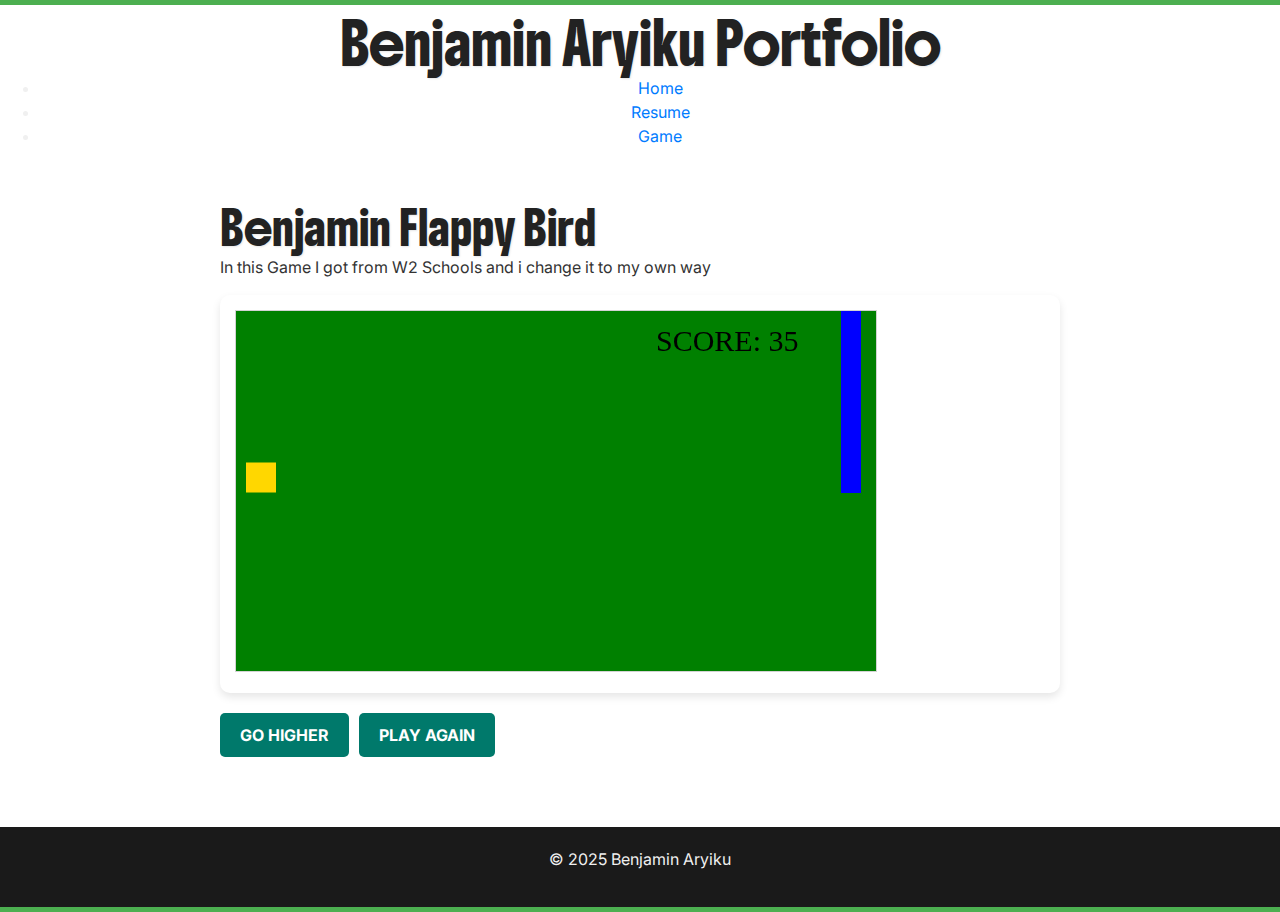
<file: benjamin-portfolio/portfolio/game2.html>
<!DOCTYPE html>
<html lang="en">
<head>
    <meta charset="UTF-8">
    <meta name="viewport" content="width=device-width, initial-scale=1.0">
    <title>Benjamin Aryiku Portfolio :: Home</title>
    <meta name="description" content="Welcome to the portfolio of Benjamin Aryiku, a web design and development student.">

    <link rel="stylesheet" href="https://cdnjs.cloudflare.com/ajax/libs/font-awesome/4.7.0/css/font-awesome.min.css">
    <link rel="stylesheet" href="https://cdn.jsdelivr.net/npm/bootstrap@4.6.1/dist/css/bootstrap.min.css">
    <link rel="stylesheet" href="style.css">
    
    <style>
      canvas {
      border: 1px solid #d3d3d3;
      background-color: green;
      }
   </style>
</head>
<body onload="startGame()">
    <header>
        <div id="NavDiv">
            <h1>Benjamin Aryiku Portfolio</h1>
        </div>
        <nav>
            <ul>
            <div>
                <li><a href="index.html">Home</a></li>
                <li><a href="resume.html">Resume</a></li>
                <li><a href="game.html">Game</a></li>
            </div>
            </ul>
        </nav>
    </header>


    <main class="containe">
        <h2>Benjamin Flappy Bird</h2>
        <p>In this Game I got from W2 Schools and i change it to my own way</p>
        <div id="game" ></div>
   <div class="game-controls">
      <button class="myButton" onmousedown="accelerate(-0.2)" onmouseup="accelerate(0.05)">GO HIGHER</button><a href=""><button class="myButton">PLAY AGAIN</button></a>

   </div>
   <script>
      var myGamePiece;
      var myObstacles = [];
      var myScore;
      
      function startGame() {
          myGamePiece = new component(30, 30, "gold", 10, 120);
          myGamePiece.gravity = 0.05;
          myScore = new component("30px", "Consolas", "black", 420, 40, "text");
          myGameArea.start();
      }
      
      var myGameArea = {
          canvas : document.createElement("canvas"),
          start : function() {
              this.canvas.width = 640;
              this.canvas.height = 360;
              this.context = this.canvas.getContext("2d");
              var myGame = document.getElementById("game");
              myGame.insertBefore(this.canvas, myGame.childNodes[0]);        
              this.frameNo = 0;
              this.interval = setInterval(updateGameArea, 20);
           },
          clear : function() {
              this.context.clearRect(0, 0, this.canvas.width, this.canvas.height);
          }
      }
      
      function component(width, height, color, x, y, type) {
          this.type = type;
          this.score = 0;
          this.width = width;
          this.height = height;
          this.speedX = 0;
          this.speedY = 0;    
          this.x = x;
          this.y = y;
          this.gravity = 0;
          this.gravitySpeed = 0;
          this.update = function() {
              ctx = myGameArea.context;
              if (this.type == "text") {
                  ctx.font = this.width + " " + this.height;
                  ctx.fillStyle = color;
                  ctx.fillText(this.text, this.x, this.y);
              } else {
                  ctx.fillStyle = color;
                  ctx.fillRect(this.x, this.y, this.width, this.height);
              }
          }
          this.newPos = function() {
              this.gravitySpeed += this.gravity;
              this.x += this.speedX;
              this.y += this.speedY + this.gravitySpeed;
              this.hitBottom();
          }
          this.hitBottom = function() {
              var rockbottom = myGameArea.canvas.height - this.height;
              if (this.y > rockbottom) {
                  this.y = rockbottom;
                  this.gravitySpeed = 0;
              }
           }
          this.crashWith = function(otherobj) {
              var myleft = this.x;
              var myright = this.x + (this.width);
              var mytop = this.y;
              var mybottom = this.y + (this.height);
              var otherleft = otherobj.x;
              var otherright = otherobj.x + (otherobj.width);
              var othertop = otherobj.y;
              var otherbottom = otherobj.y + (otherobj.height);
              var crash = true;
              if ((mybottom < othertop) || (mytop > otherbottom) || (myright < otherleft) || (myleft > otherright)) {
                  crash = false;
              }
              return crash;
          }
      }
      
      function updateGameArea() {
          var x, height, gap, minHeight, maxHeight, minGap, maxGap;
          for (i = 0; i < myObstacles.length; i += 1) {
              if (myGamePiece.crashWith(myObstacles[i])) {
                  return;
              } 
          }
          myGameArea.clear();
          myGameArea.frameNo += 1;
          if (myGameArea.frameNo == 1 || everyinterval(150)) {
              x = myGameArea.canvas.width;
              minHeight = 20;
              maxHeight = 200;
              height = Math.floor(Math.random()*(maxHeight-minHeight+1)+minHeight);
              minGap = 50;
              maxGap = 200;
              gap = Math.floor(Math.random()*(maxGap-minGap+1)+minGap);
              myObstacles.push(new component(20, height, "blue", x, 0));
              myObstacles.push(new component(20, x - height - gap, "blue", x, height + gap));
          }
          for (i = 0; i < myObstacles.length; i += 1) {
              myObstacles[i].x += -1;
              myObstacles[i].update();
          }
          myScore.text="SCORE: " + myGameArea.frameNo;
          myScore.update();
          myGamePiece.newPos();
          myGamePiece.update();
      }
      
      function everyinterval(n) {
          if ((myGameArea.frameNo / n) % 1 == 0) {return true;}
          return false;
      }
      
      function accelerate(n) {
          myGamePiece.gravity = n;
      }
   </script>
</body>
</html>


    </main>

    <footer>
        <p>&copy; 2025 Benjamin Aryiku</p>
    </footer>
</body>
</html>
</file>
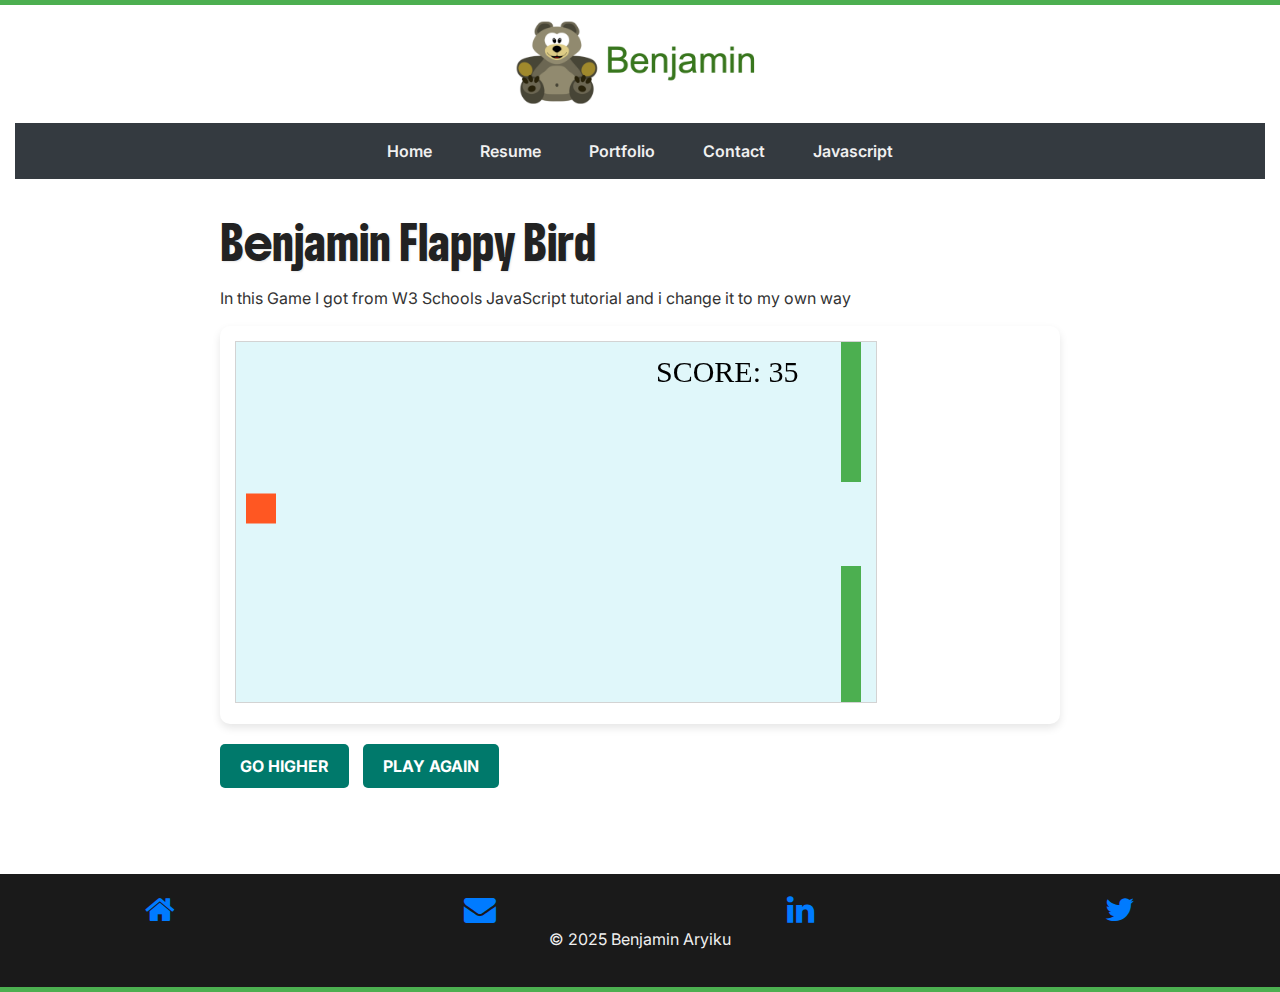
<file: benjamin-portfolio/portfolio/javascript.html>
<!DOCTYPE html>
<html lang="en">
<head>
    <meta charset="UTF-8">
    <meta name="viewport" content="width=device-width, initial-scale=1.0">
    <title>Benjamin Aryiku Portfolio :: Home</title>
    <meta name="description" content="Welcome to the portfolio of Benjamin Aryiku, a web design and development student.">

    <link rel="stylesheet" href="https://cdnjs.cloudflare.com/ajax/libs/font-awesome/4.7.0/css/font-awesome.min.css">
    <link rel="stylesheet" href="https://cdn.jsdelivr.net/npm/bootstrap@4.6.1/dist/css/bootstrap.min.css">
    <link rel="stylesheet" href="style.css">
    
    <style>
      canvas {
      border: 1px solid #d3d3d3;
      background-color: #e0f7fa; /* light cyan */
      }
   </style>
</head>
<body onload="startGame()">
    <header class="container-fluid">
    <img src="image/logo.png" alt="logo" height="100" width="300" class="img-fluid logo">
    <nav class="navbar navbar-expand-sm navbar-dark bg-dark justify-content-center">
    <ul class="navbar-nav">
        <li class="nav-item mx-3"><a class="nav-link" href="index.html">Home</a></li>
        <li class="nav-item mx-3"><a class="nav-link" href="resume.html">Resume</a></li>
        <li class="nav-item mx-3"><a class="nav-link" href="portfolio.html">Portfolio</a></li>
        <li class="nav-item mx-3"><a class="nav-link" href="contact.html">Contact</a></li>
        <li class="nav-item mx-3"><a class="nav-link" href="javascript.html">Javascript</a></li>
       

    </ul>
</nav>
</header>

<main>
    <h2 class="mb-4">Benjamin Flappy Bird</h2>
    <p>In this Game I got from W3 Schools JavaScript tutorial and i change it to my own way</p>
    <div id="game"></div>
    <div class="game-controls my-3">
        <button class="myButton" onmousedown="accelerate(-0.2)" onmouseup="accelerate(0.05)">GO HIGHER</button>
        <a href=""><button class="myButton">PLAY AGAIN</button></a>
    </div>
</main>

<script>
    /* Add variables for the height and width */
    var canvasWidth = 640;
    var canvasHeight = 360;
    /*Test to see if I have a screen less than 768 pixels and if so, change the canvas size */
    if (window.innerWidth < 768){
      canvasWidth = 300;
      canvasHeight= 300;
    }

    var myGamePiece;
    var myObstacles = [];
    var myScore;

    function startGame() {
        myGamePiece = new component(30, 30, "#ff5722", 10, 120); /* deep orange */
        myGamePiece.gravity = 0.05;
        myScore = new component("30px", "Consolas", "black", 420, 40, "text");
        myGameArea.start();
    }

    var myGameArea = {
        canvas : document.createElement("canvas"),
        start : function() {
            this.canvas.width = canvasWidth;
            this.canvas.height = canvasHeight;
            this.context = this.canvas.getContext("2d");
            var myGame = document.getElementById("game");
            myGame.insertBefore(this.canvas, myGame.childNodes[0]);        
            this.frameNo = 0;
            this.interval = setInterval(updateGameArea, 20);
         },
        clear : function() {
            this.context.clearRect(0, 0, this.canvas.width, this.canvas.height);
        }
    }

    function component(width, height, color, x, y, type) {
        this.type = type;
        this.score = 0;
        this.width = width;
        this.height = height;
        this.speedX = 0;
        this.speedY = 0;    
        this.x = x;
        this.y = y;
        this.gravity = 0;
        this.gravitySpeed = 0;
        this.update = function() {
            ctx = myGameArea.context;
            if (this.type == "text") {
                ctx.font = this.width + " " + this.height;
                ctx.fillStyle = color;
                ctx.fillText(this.text, this.x, this.y);
            } else {
                ctx.fillStyle = color;
                ctx.fillRect(this.x, this.y, this.width, this.height);
            }
        }
        this.newPos = function() {
            this.gravitySpeed += this.gravity;
            this.x += this.speedX;
            this.y += this.speedY + this.gravitySpeed;
            this.hitBottom();
        }
        this.hitBottom = function() {
            var rockbottom = myGameArea.canvas.height - this.height;
            if (this.y > rockbottom) {
                this.y = rockbottom;
                this.gravitySpeed = 0;
            }
         }
        this.crashWith = function(otherobj) {
            var myleft = this.x;
            var myright = this.x + (this.width);
            var mytop = this.y;
            var mybottom = this.y + (this.height);
            var otherleft = otherobj.x;
            var otherright = otherobj.x + (otherobj.width);
            var othertop = otherobj.y;
            var otherbottom = otherobj.y + (otherobj.height);
            var crash = true;
            if ((mybottom < othertop) || (mytop > otherbottom) || (myright < otherleft) || (myleft > otherright)) {
                crash = false;
            }
            return crash;
        }
    }

    function updateGameArea() {
        var x, height, gap, minHeight, maxHeight, minGap, maxGap;
        for (i = 0; i < myObstacles.length; i += 1) {
            if (myGamePiece.crashWith(myObstacles[i])) {
                return;
            } 
        }
        myGameArea.clear();
        myGameArea.frameNo += 1;
        if (myGameArea.frameNo == 1 || everyinterval(150)) {
            x = myGameArea.canvas.width;
            minHeight = 20;
            maxHeight = 200;
            height = Math.floor(Math.random()*(maxHeight-minHeight+1)+minHeight);
            minGap = 50;
            maxGap = 200;
            gap = Math.floor(Math.random()*(maxGap-minGap+1)+minGap);
            myObstacles.push(new component(20, height, "#4caf50", x, 0)); /* green */
            myObstacles.push(new component(20, x - height - gap, "#4caf50", x, height + gap));
        }
        for (i = 0; i < myObstacles.length; i += 1) {
            myObstacles[i].x += -1;
            myObstacles[i].update();
        }
        myScore.text="SCORE: " + myGameArea.frameNo;
        myScore.update();
        myGamePiece.newPos();
        myGamePiece.update();
    }

    function everyinterval(n) {
        if ((myGameArea.frameNo / n) % 1 == 0) {return true;}
        return false;
    }

    function accelerate(n) {
        myGamePiece.gravity = n;
    }
</script>
</body>
</html>


    </main>

    <footer>

  <div class="container-fluid">
    <div class="row text-center">
      <div class="col-sm-3">
        <a href="index.html"><i class="fa fa-home fa-2x" aria-hidden="true"></i></a>
      </div>
      <div class="col-sm-3">
        <a href="mailto:baryiku8@gmail.com"><i class="fa fa-envelope fa-2x" aria-hidden="true"></i></a>
      </div>
      <div class="col-sm-3">
        <a href="https://www.linkedin.com/authwall?trk=qf&original_referer=&sessionRedirect=https%3A%2F%2Fwww.linkedin.com%2F" target="_blank" rel="noopener noreferrer"><i class="fa fa-linkedin fa-2x" aria-hidden="true"></i></a>
      </div>
      <div class="col-sm-3">
        <a href="https://x.com/benmoney120" target="_blank" rel="noopener noreferrer"><i class="fa fa-twitter fa-2x" aria-hidden="true"></i></a>
      </div>
      
    </div>
  </div>

    
        <p>&copy; 2025 Benjamin Aryiku</p>
</footer>

</body>
</html>
</file>
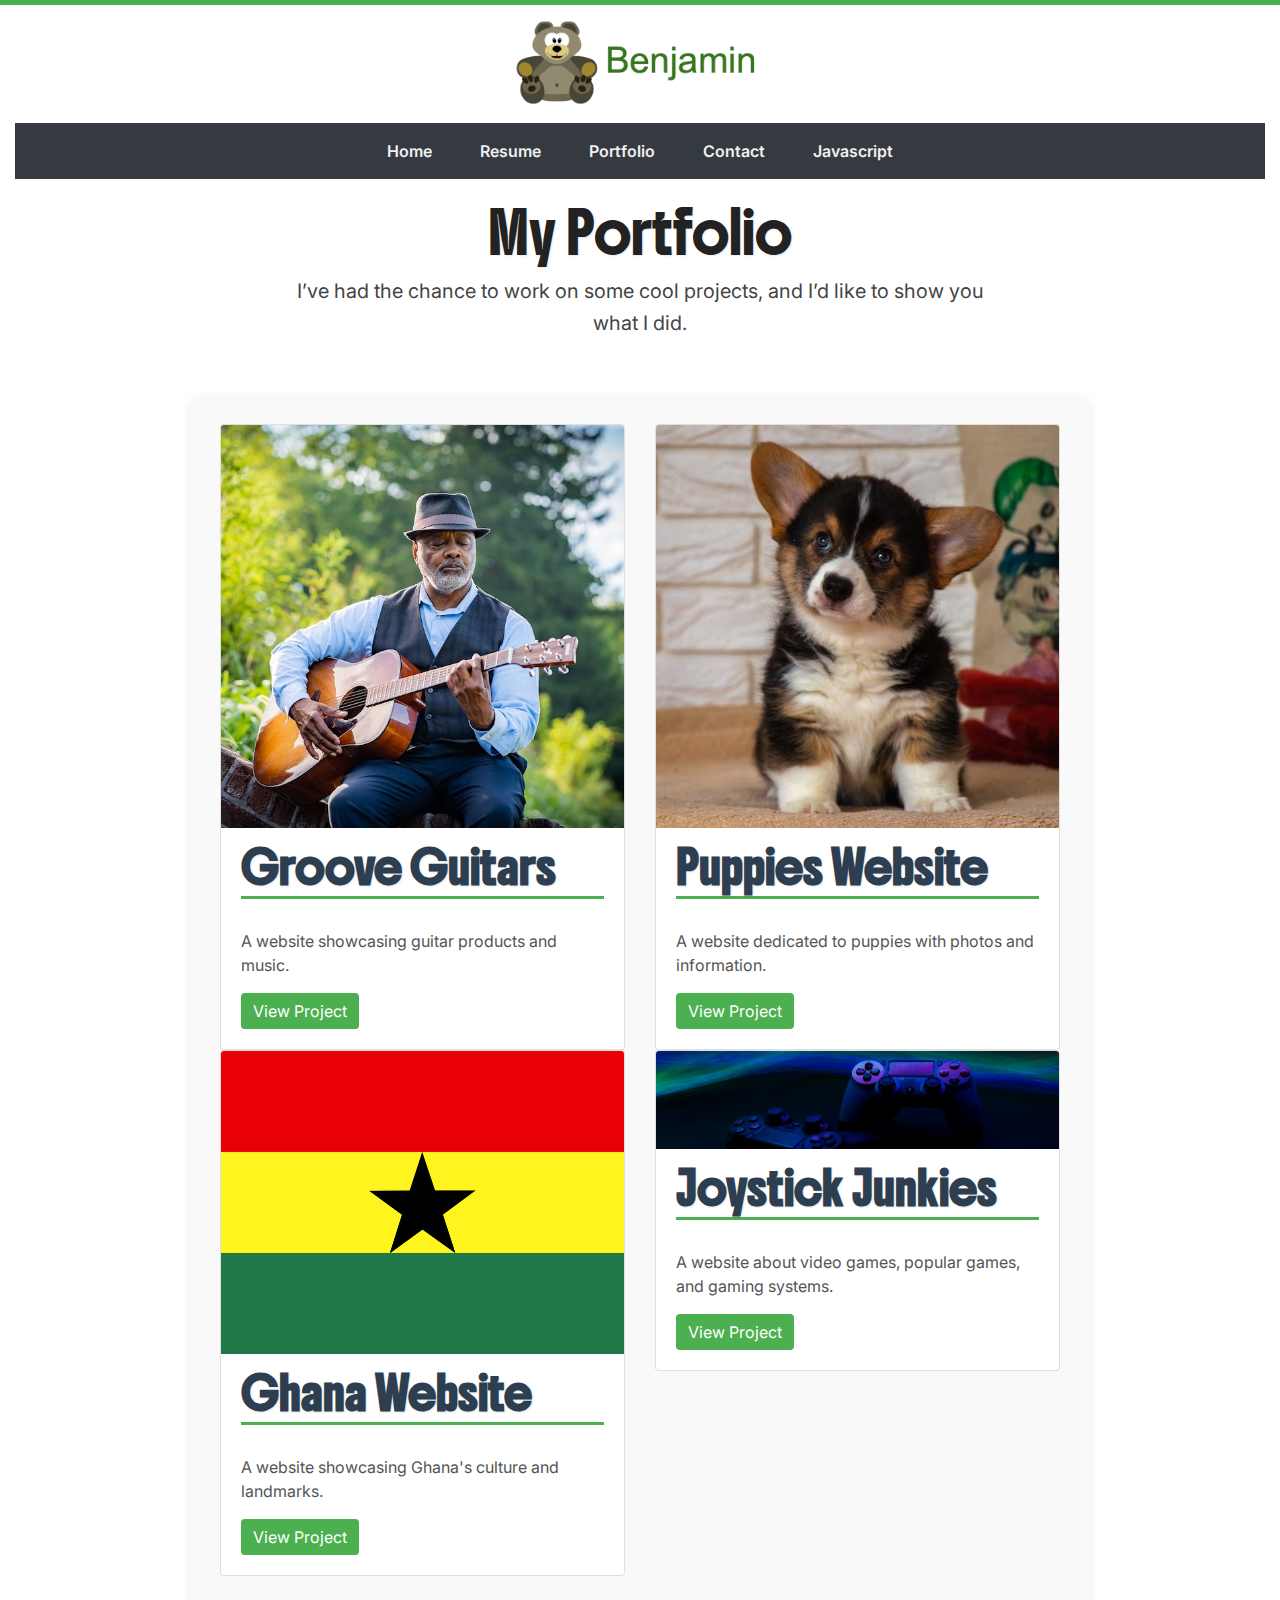
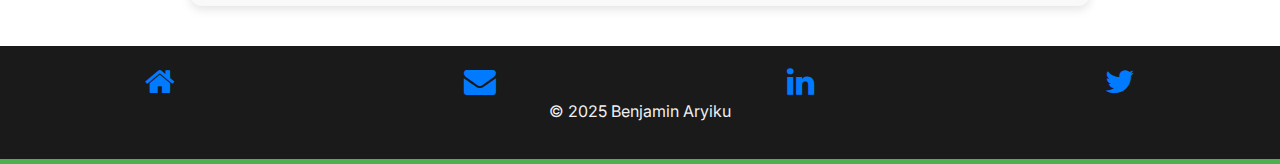
<file: benjamin-portfolio/portfolio/portfolio.html>
<!DOCTYPE html>
<html lang="en">
<head>
    <meta charset="UTF-8">
    <meta name="viewport" content="width=device-width, initial-scale=1.0">
    <title>Benjamin Aryiku :: Portfolio</title>
    <meta name="description" content="Showcasing my projects in web design, development, and photography.">

    <link rel="stylesheet" href="https://cdnjs.cloudflare.com/ajax/libs/font-awesome/4.7.0/css/font-awesome.min.css">
    <link rel="stylesheet" href="https://cdn.jsdelivr.net/npm/bootstrap@4.6.1/dist/css/bootstrap.min.css">
    <link rel="stylesheet" href="style.css"> <!-- Your custom CSS file -->

</head>
<body>

     <header class="container-fluid">
        <img src="image/logo.png" alt="logo" height="100" width="300" class="img-fluid logo">
        <nav class="navbar navbar-expand-sm navbar-dark bg-dark justify-content-center">
    <ul class="navbar-nav">
        <li class="nav-item mx-3"><a class="nav-link" href="index.html">Home</a></li>
        <li class="nav-item mx-3"><a class="nav-link" href="resume.html">Resume</a></li>
        <li class="nav-item mx-3"><a class="nav-link" href="portfolio.html">Portfolio</a></li>
        <li class="nav-item mx-3"><a class="nav-link" href="contact.html">Contact</a></li>
        <li class="nav-item mx-3"><a class="nav-link" href="javascript.html">Javascript</a></li>
        
    </ul>
</nav>

</header>

    <!-- Header Section -->
    <header class="container-fluid">
        <h1>My Portfolio</h1>
<p class="intro-text">I’ve had the chance to work on some cool projects, and I’d like to show you what I did.</p>
    </header>

    <!-- Portfolio Grid Section -->
    <main class="container-fluid">
        <div class="row">
            <!-- Project 1 -->
            <div class="col-sm-6">
                <div class="card">
                    <a href="groove-guitars/index.html">
<img src="groove-guitars/Images/guitar1.jpg" class="card-img-top" alt="Groove Guitars">
                    </a>
                    <div class="card-body">
                        <h2>Groove Guitars</h2>
                        <p class="card-text">A website showcasing guitar products and music.</p>
                        <a href="groove-guitars/index.html" class="btn btn-primary">View Project</a>
                    </div>
                </div>
            </div>

            <!-- Project 2 -->
            <div class="col-sm-6">
                <div class="card">
                    <a href="puppies/index.html">
<img src="puppies/Images/corgi.jpg" class="card-img-top" alt="Puppies Website">
                    </a>
                    <div class="card-body">
                        <h2>Puppies  Website</h2>
                        <p class="card-text">A website dedicated to puppies with photos and information.</p>
                        <a href="puppies/index.html" class="btn btn-primary">View Project</a>
                    </div>
                </div>
            </div>
        </div>
        <div class="row">
            <!-- Project 3 -->
            <div class="col-sm-6">
                <div class="card">
                    <a href="../Ghana/ghana.html">
                        <img src="../Ghana/images/gh flag.png" class="card-img-top" alt="Ghana Website">
                    </a>
                    <div class="card-body">
                        <h2>Ghana Website</h2>
                        <p class="card-text">A website showcasing Ghana's culture and landmarks.</p>
                        <a href="../Ghana/ghana.html" class="btn btn-primary">View Project</a>
                    </div>
                </div>
            </div>

            
            <div class="col-sm-6">
                <div class="card">
                    <a href="../joystick-junkies/index.html">
                        <img src="../joystick-junkies/images/hero-image.jpg" class="card-img-top" alt="Joystick Junkies">
                    </a>
                    <div class="card-body">
                        <h2>Joystick Junkies</h2>
                        <p class="card-text">A website about video games, popular games, and gaming systems.</p>
                        <a href="../joystick-junkies/index.html" class="btn btn-primary">View Project</a>
                    </div>
                </div>
            </div>
        </div>
    </main>

    <!-- Footer Section -->
    <footer>

  <div class="container-fluid">
    <div class="row text-center">
      <div class="col-sm-3">
        <a href="index.html"><i class="fa fa-home fa-2x" aria-hidden="true"></i></a>
      </div>
      <div class="col-sm-3">
        <a href="mailto:baryiku8@gmail.com"><i class="fa fa-envelope fa-2x" aria-hidden="true"></i></a>
      </div>
      <div class="col-sm-3">
        <a href="https://www.linkedin.com/authwall?trk=qf&original_referer=&sessionRedirect=https%3A%2F%2Fwww.linkedin.com%2F" target="_blank" rel="noopener noreferrer"><i class="fa fa-linkedin fa-2x" aria-hidden="true"></i></a>
      </div>
      <div class="col-sm-3">
        <a href="https://x.com/benmoney120" target="_blank" rel="noopener noreferrer"><i class="fa fa-twitter fa-2x" aria-hidden="true"></i></a>
      </div>
      
    </div>
  </div>

    
        <p>&copy; 2025 Benjamin Aryiku</p>
</footer>


    <!-- Bootstrap JS and other necessary scripts -->
    <script src="https://cdn.jsdelivr.net/npm/jquery@3.6.0/dist/jquery.slim.min.js"></script>
    <script src="https://cdn.jsdelivr.net/npm/popper.js@1.16.1/dist/umd/popper.min.js"></script>
    <script src="https://cdn.jsdelivr.net/npm/bootstrap@4.6.1/dist/js/bootstrap.bundle.min.js"></script>

</body>
</html>
</file>
<file: Ghana/style.css>
@import url('https://fonts.googleapis.com/css2?family=Montserrat:wght@400;700&display=swap');

body {
    font-family: "Montserrat", sans-serif;
    margin: 0;
    background-color: #f5f5dc;
}

nav {
    background-color: #333; 
    border-bottom: 2px solid #555; 
    padding: 5px; 
    width: 100%; 
}

nav ul {
    display: flex; 
    justify-content: center; 
    align-items: center; 
    list-style-type: none;
    margin: 0; 
    padding: 0; 
}

nav li {
    margin: 8px 10px;
    padding: 0; 
}

nav a {
    text-decoration: none;
    color: #00ffff; 
    transition: color 0.3s ease; 
}

nav a:hover {
    color: blue; 
}

nav a:active {
    color: black; 
}

nav a:focus {
    outline: 2px solid #FFD700; 
}

/* Header */
header {
    text-align: center; 
}

header h1 {
    font-weight: bold;
    margin: 0; 
    font-size: 4em;
    font-family: 'Montserrat', sans-serif;
    color: black;
}

.ghana-description p {
    color: #ff4500; 
    font-weight: bold;
}

/* Footer */
footer {
    font-weight: bold;
    border-top: purple 3px solid;
    text-align: center;
    padding: 10px;
    width: 100%;
}

footer .col-sm-4 h5 {
    font-weight: bold;
    font-size: 1.8em;
    color: #2c3e50;
}

main {
    max-width: 1200px; 
    margin: 20px auto; 
    padding: 10px; 
}

main h1 {
    text-align: left; 
    margin: 0; 
}

h1 {
    font-size: 4em;
}

.highlight-header {
    background-color: goldenrod;
    color: #000;
    padding: 10px 20px;
    border-radius: 8px;
    display: inline-block;
    font-weight: bold;
}

@media only screen and (max-width: 1024px) {
    h1 {
        font-size: 2em; 
    }  
}

@media only screen and (max-width: 768px) {
    h1 {
        font-size: 1.5em;
    }  
}

.header-image {
    border: 10px inset rgba(0,0,0,0.3); 
    padding: 5px;
    background-color: goldenrod; 
    box-shadow: 0 0 8px rgba(0,0,0,0.3); 
    display: block;
    margin: 0 auto;
}

#expandedImg {
    border: 10px inset rgba(0,0,0,0.3);
    padding: 5px;
    background-color: goldenrod;
    box-shadow: 0 0 8px rgba(0,0,0,0.3);
    display: block;
    margin: 0 auto;
}

.frame-highlight {
    border: 10px inset rgba(0,0,0,0.3);
    padding: 5px;
    background-color: goldenrod;
    box-shadow: 0 0 8px rgba(0,0,0,0.3);
    display: inline-block;
}

.highlight-exercise {
    font-weight: bold;
    background-color: goldenrod;
    padding: 5px 10px;
    border-radius: 5px;
    display: inline-block;
}
</file>
<file: benjamin-portfolio/joystick-junkies/style.css>
@import url('https://fonts.googleapis.com/css2?family=Open+Sans:ital,wght@0,300..800;1,300..800&family=Play:wght@400;700&display=swap');

body {
    background-color: #FFFFFF;
    font-family: "Open Sans", sans-serif;
    margin: 0;
}

h1, h2, h3 {
    font-family: "Play", sans-serif;
    color: #00195C;
}

header {
    padding: 20px; 
    background: linear-gradient(to right, #ff7e5f, #feb47b); 
    color: #FFFFFF;
    text-align: center;
    line-height: 200%;
    margin: 0;
}

nav {
    background-color: #FFC0CB; 
    padding: 10px; 
    border-top: 5px solid #FF69B4;
    text-align: center; 
}

nav ul {
    list-style-type: none; 
    margin: 0; 
    padding: 10px; 
}

nav li {
    display: inline; 
    padding: 10px; 
}

nav a {
    text-decoration: none; 
    color: #FFFFFF;
    font-weight: bold; 
}

nav a:visited {
    color: #FFFFFF; 
}

nav a:hover {
    color: #FF69B4;
    background-color: rgba(255, 255, 255, 0.2); 
}

nav a:active {
    color: #FFC0CB;
}

a.button-design {
    color: white;
    border-radius: 3px;
    text-decoration: none;
    padding: 8px 25px;
    font-weight: bold;
}   

a.button-design:link {
    background-color: #1C2995;
}

a.button-design:hover {
    background-color: #E8133B;
}

.float-right {
    float: right; 
    max-width: 40%; 
    height: auto; 
    border: 2px solid white; 
    box-shadow: 0 4px 8px rgba(0, 0, 0, 0.2);
    border-radius: 8px; 
    margin-left: 15px; 
    margin-bottom: 15px; 
}

.float-left {
    float: left;
    max-width: 40%; 
    height: auto; 
    border: 2px solid white; 
    box-shadow: 0 4px 8px rgba(0, 0, 0, 0.2); 
    border-radius: 8px; 
    margin: 30px 30px 30px 0; 
}

.text-box {
    float: right; 
    max-width: 40%;
    margin: 10px 20px; 
    background-color: #f0f8ff; 
    color: #333; 
    border-radius: 8px; 
    padding: 15px; 
    font-style: italic; 
}

.text-box h2 {
    color: #00195C; 
    border-bottom: 2px solid #FF69B4;
    font-size: 1.5em;
}

main {
    max-width: 1000px;
    margin: 30px auto;
    padding: 10px;
}

footer {
    max-width: 1000px;
    margin: 30px auto; 
    padding: 10px;
    font-style: italic; 
    text-align: center;
}

.logo {
    max-width: 100%;
    height: auto;
    padding-top: 15px;
}

.logo:hover {
    opacity: 0.8;
}

.home-hero {
    background-image: url(images/hero-image.jpg);
    height: 300px;
    background-size: cover;
    background-position: top center;
}

.home-hero h1 {
    color: white;
    text-shadow: 2px 2px 2px black;
    text-align: center;
    padding-top: 115px;
    font-size: 3em;
    font-weight: normal;
    margin: 0;
}

    h1{
    font-size: 3.5em;
    }
    h2{
    font-size: 2em;
    }
    h3{
    font-size: 1.7em;
    }
    .float-right,
    .float-left{
    display: none;
    }


@media only screen and (max-width: 1024px) {
    /* The CSS will work ONLY IF the screen size is less than 1024px (tablets and smartphones) */
    h1{
        font-size: 2.5em;
    }
    h2{
        font-size: 1.5em;
    }
    h3{
        font-size: 1.3em;

    }
    main,
    footer{
        width: 90%;

    }
 }


@media only screen and (max-width: 768px){
/*The CSS will work ONLY IF the screen size is less than 768px (smartphones only) */

    h1{
    font-size: 2em;
    }
    h2{
    font-size: 1.53em;
    }
    h3{
    font-size: 1.3em;
    }
    .home-hero h1{
    height: 125px;
    font-size: 1.5em;
    padding-top: 45px;
    }
    .float-right
    .float-left{
        display: none;
    }
    .text-box {
        float: none;
        max-width: 100%;
        display: block;
    }
    nav ul {
    padding: 0;
    margin: 0;
   }

    nav li {
    display: block;
    padding: 0.5em 1em;
    border-bottom: 1px solid gray;
   }    


}
</file>
<file: benjamin-portfolio/portfolio/style.css>
@import url('https://fonts.googleapis.com/css2?family=Boldonse&family=Inter:ital,opsz,wght@0,14..32,100..900;1,14..32,100..900&display=swap');

body {
   font-family: "Inter", sans-serif;
    margin: 0;
    padding: 0;
    border-top: 5px solid #4CAF50;
    border-bottom: 5px solid #4CAF50;
    background-color: white;
    color: #333;
}

h1,h2{
    font-family: "Boldonse", system-ui;
    color: #222;
    text-shadow: 1px 1px 2px rgba(0,0,0,0.1);
}

header {
    background-color: white;
    color: #f0f0f0;
    padding: 15px 0;
    text-align: center;
    
}

nav .nav-link {
    color: #f0f0f0 !important;
    font-weight: 600;
    transition: color 0.3s ease;
}

nav .nav-link:hover {
    color: #4CAF50 !important;
}

.home-hero {
    background-image: url(image/leaves-6975462_1280.png);
    background-size: cover;
    background-position: center;
    padding: 80px 20px;
    border-radius: 10px;
    box-shadow: 0 8px 15px rgba(0,0,0,0.2);
    margin-bottom: 30px;
}

.home-hero h1 {
    font-family: 'Dancing Script', cursive;
    color: white;
    font-size: 72px;
    text-shadow: 3px 3px 6px rgba(0,0,0,0.6);
    text-align: center;
    margin: 0;
}

main {
    max-width: 900px;
    margin: 0 auto 40px auto;
    padding: 30px;
    background: rgba(255,255,255,0.9);
    border-radius: 12px;
    
}

.home-photo {
    width: 100%;
    float: right;
    height: auto;
    margin: 0 0 20px 20px;
    border-radius: 8px;
    
}

footer {
    text-align: center;
    padding: 20px 0;
    background-color: #1a1a1a;
    color: #f0f0f0;
    
}

.footer-icons i {
    font-size: 28px;
    margin: 0 15px;
    transition: color 0.3s ease;
}

.footer-icons i:hover {
    color: #4CAF50;
}

.footer-bottom {
    background-color: #111;
    padding: 15px 0;
    color: #bbb;
    font-size: 14px;
}

/* Logo styling */
.logo {
    max-width: 250px;
    margin: 0 auto 15px auto;
    display: block;
    border-radius: 12px;
   
}

/* JavaScript Game changes for mobile */
.mobile{
    display:none;
}
@media only screen and (max-width: 768px){
    .desktop{
    display:none;
}
    .mobile{
        display: block;
        touch-action: manipulation;
    }
}
       


/* Buttons for game page */
.btn-primary {
    background-color: #4CAF50;
    border: none;
}

.btn-primary:hover {
    background-color: #45a049;
}

.btn-secondary {
    background-color: #555;
    border: none;
}

.btn-secondary:hover {
    background-color: #444;
}

/* Game container styling */
#game {
    background-size: cover;
    background-position: center;
    padding: 15px;
    border-radius: 10px;
    box-shadow: 0 4px 8px rgba(0,0,0,0.1);
    margin-bottom: 20px;
}

/* Game control buttons */
.game-controls .myButton {
    background-color: #00796b; /* teal */
    color: white;
    border: none;
    padding: 10px 20px;
    margin-right: 10px;
    border-radius: 5px;
    cursor: pointer;
    font-weight: bold;
    transition: background-color 0.3s ease;
}

.game-controls .myButton:hover {
    background-color: #004d40;
}

/* Intro text styling for readability */
.intro-text {
    font-size: 1.25rem;
    line-height: 1.6;
    color: #444;
    max-width: 700px;
    margin: 0 auto;
    padding: 10px 0 20px 0;
}


main.container-fluid {
    background-color: #f9f9f9;
    padding: 30px;
    border-radius: 12px;
    box-shadow: 0 4px 10px rgba(0,0,0,0.1);
    max-width: 900px;
    margin: 20px auto 40px auto;
}

main.container-fluid h2 {
    color: #2c3e50;
    border-bottom: 3px solid #4CAF50;
    padding-bottom: 10px;
    margin-bottom: 30px;
    font-weight: 700;
}

main.container-fluid h3 {
    color: #4CAF50;
    background-color: #e8f5e9;
    padding: 8px 15px;
    border-radius: 6px;
    margin-top: 30px;
    box-shadow: 0 2px 5px rgba(76,175,80,0.3);
}

main.container-fluid p, main.container-fluid ul {
    color: #555;
    font-size: 1rem;
    line-height: 1.5;
}

main.container-fluid ul {
    list-style-type: disc;
    padding-left: 20px;
}

main.container-fluid ul li {
    margin-bottom: 8px;
}

/* Footer customization */
footer {
</file>
